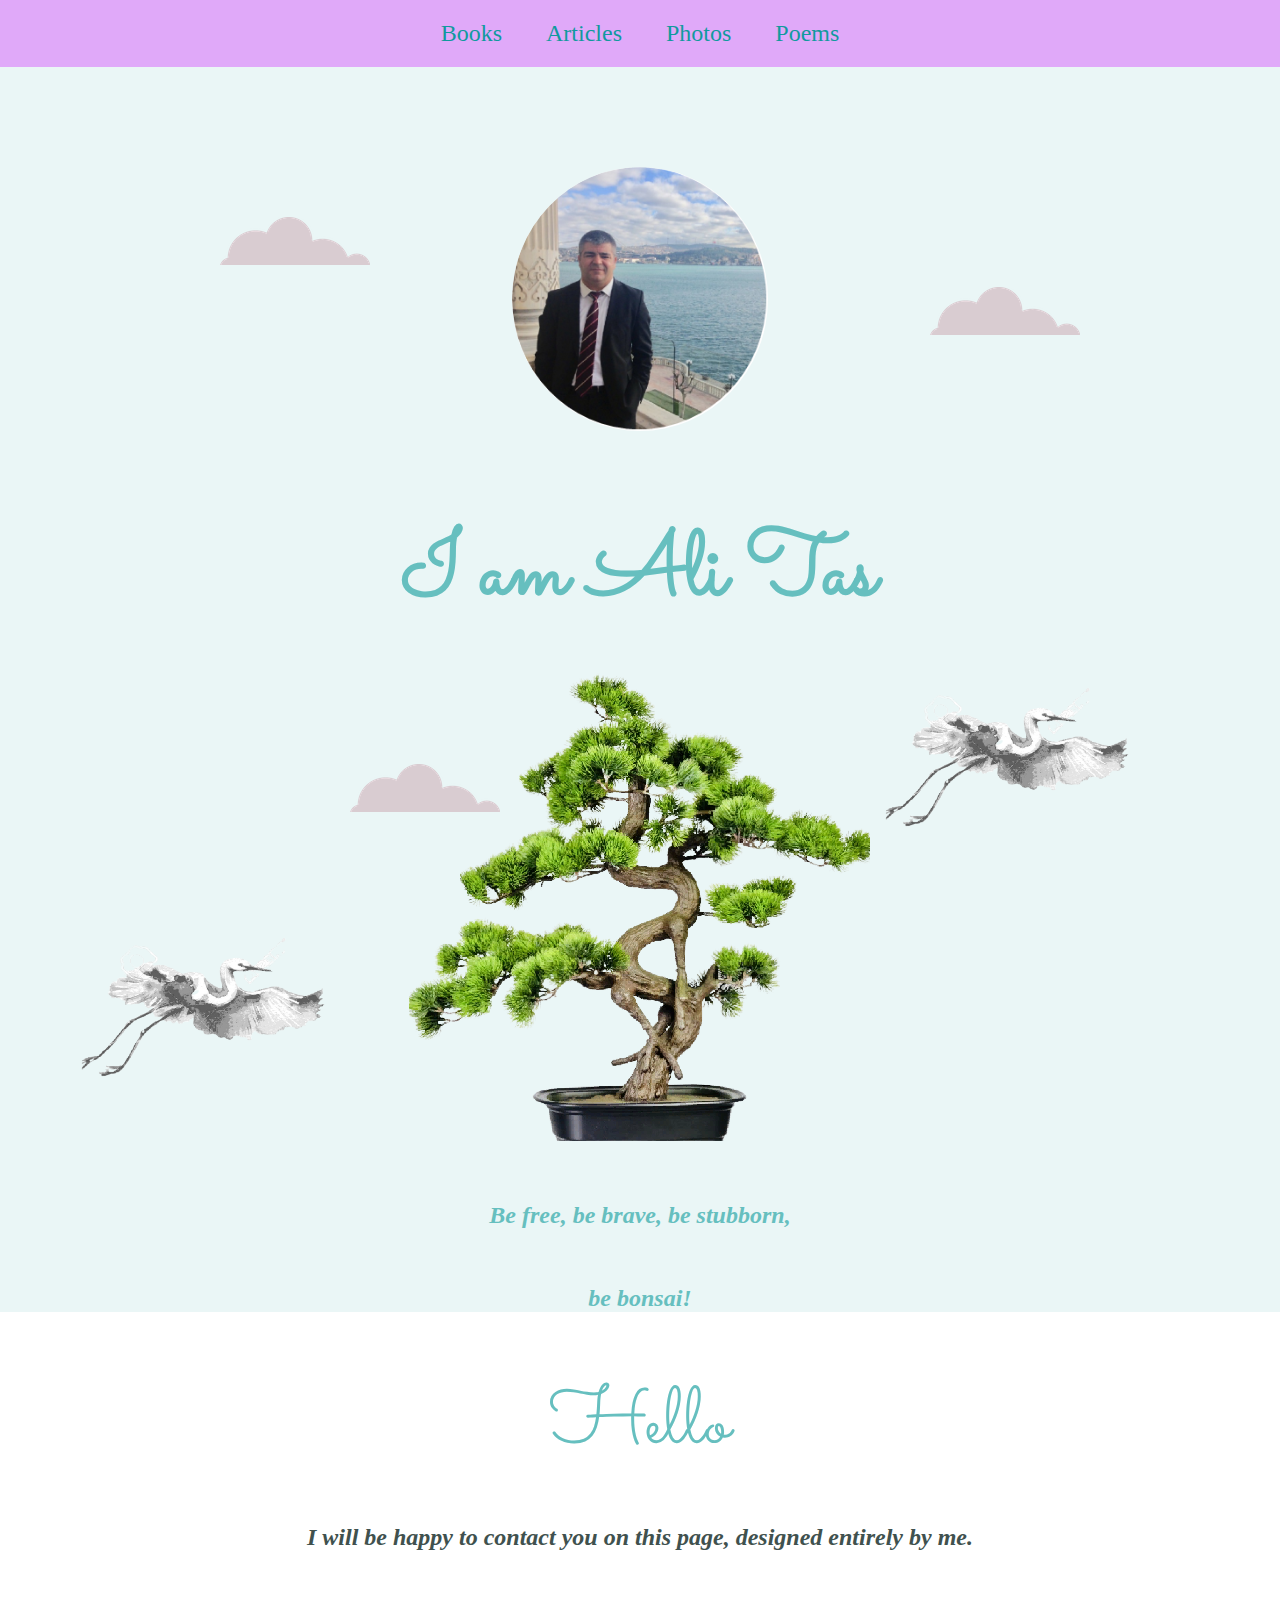
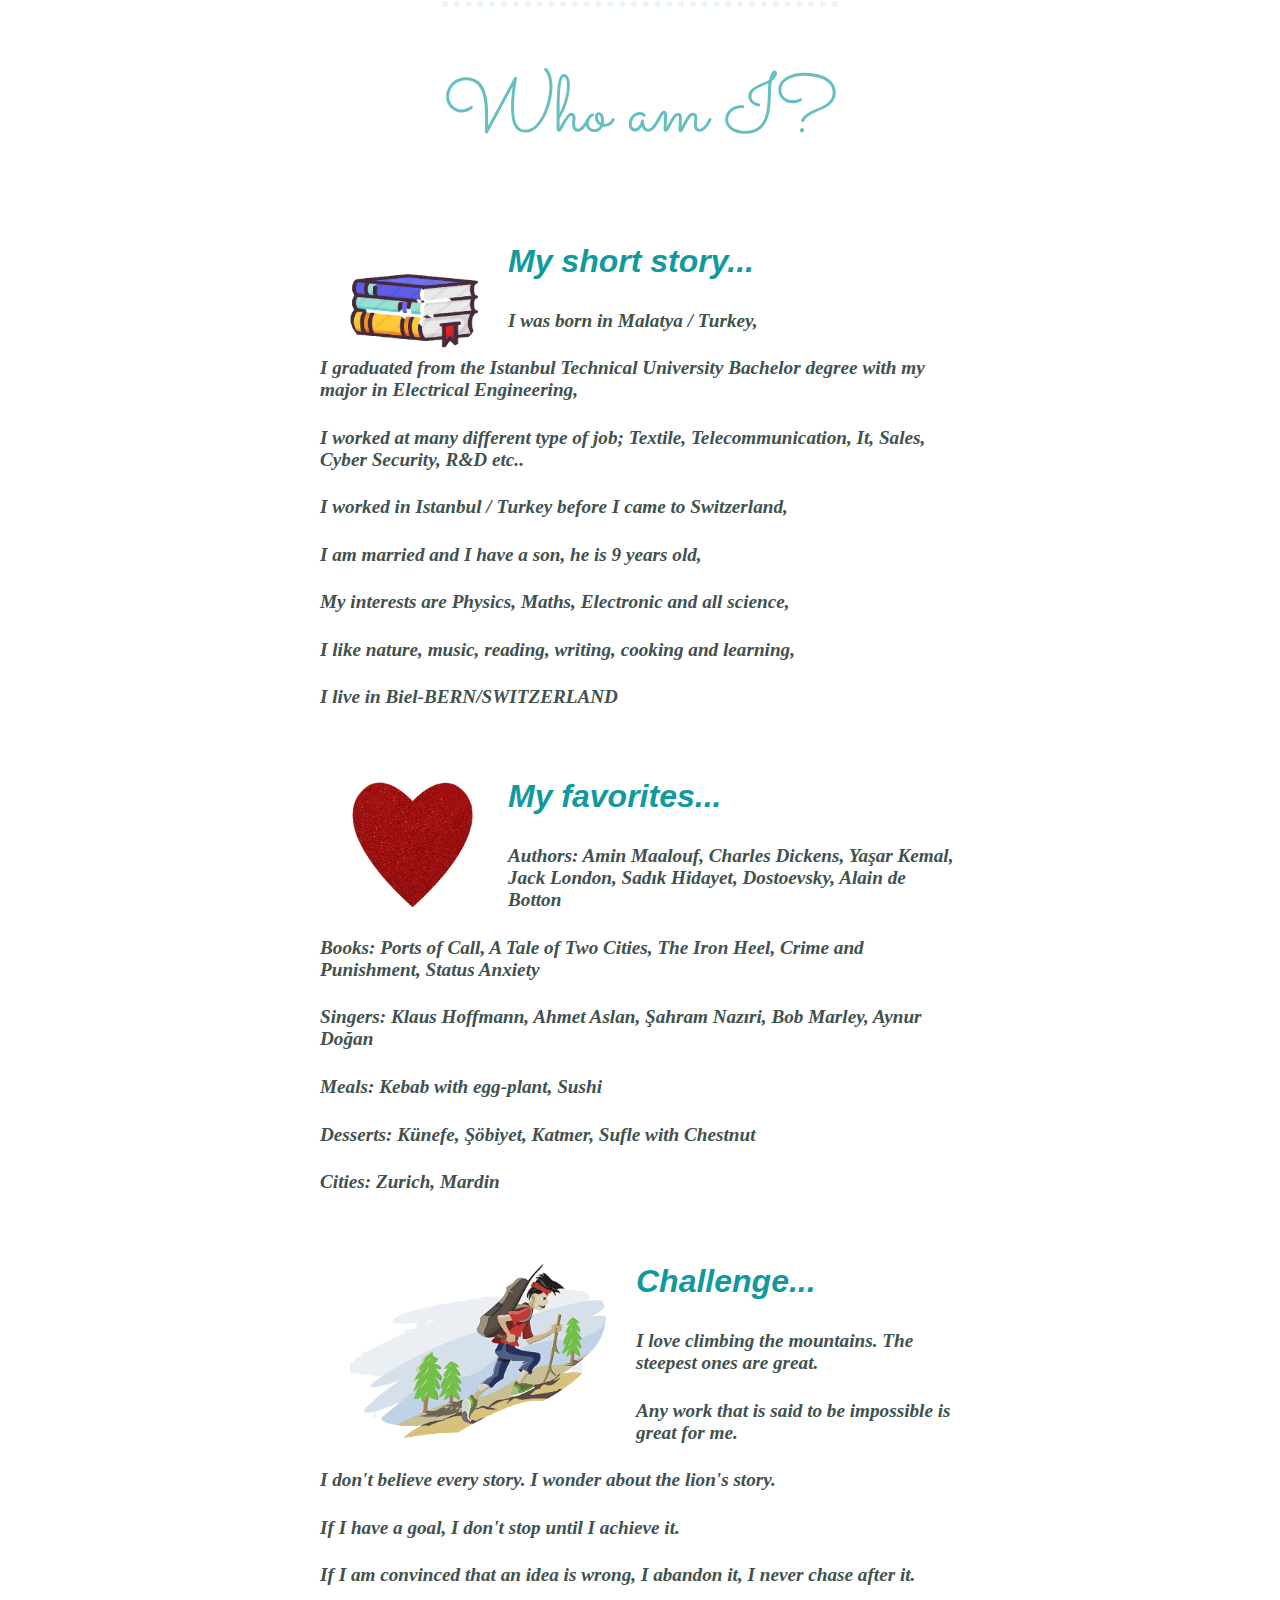
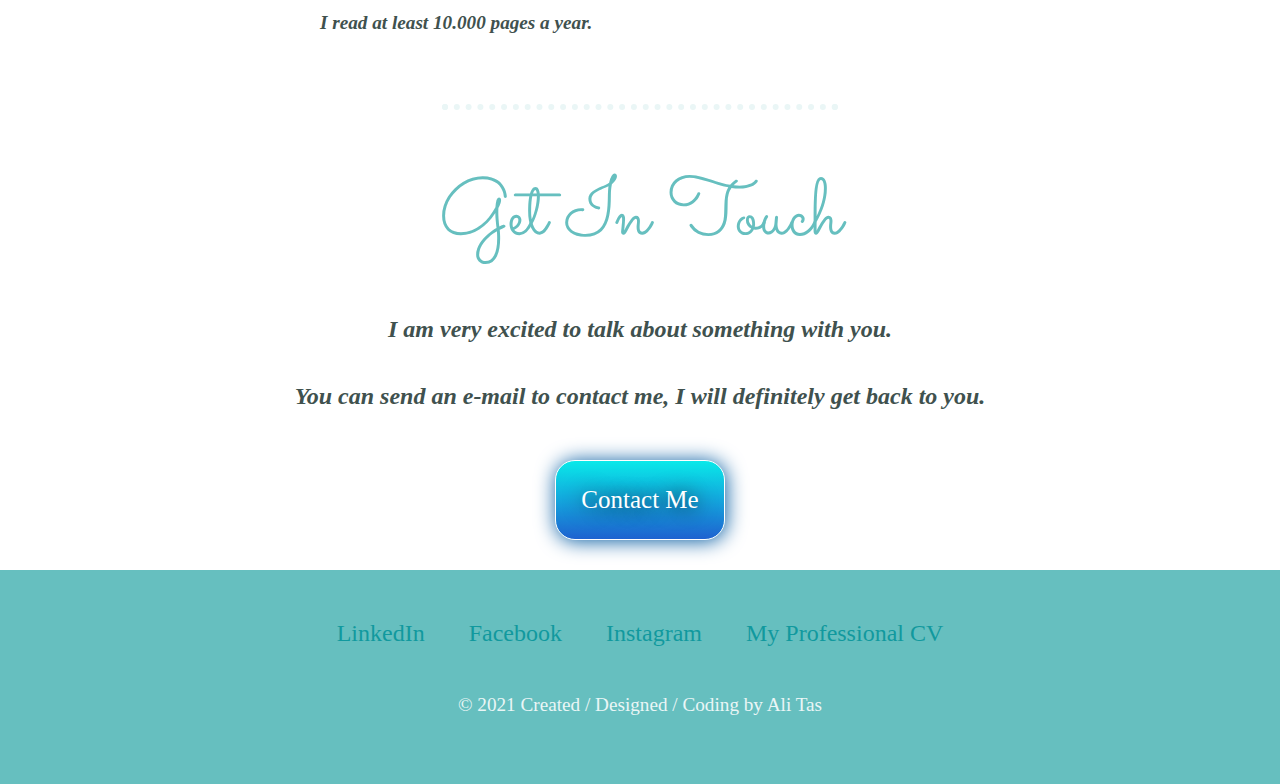
<file: index.html>
<!DOCTYPE html>
<html lang="en">

    <head>
        <meta charset="UTF-8">
        <title>Ali Tas</title>
        <link rel="stylesheet" href="css/styles.css">
        <link rel="icon" href="favicon.ico">
      <link href="https://fonts.googleapis.com/css2?family=Merriweather+Sans:ital,wght@1,300&
      family=Montserrat:ital,wght@0,300;1,300&family=Sacramento&display=swap" rel="stylesheet">
    </head>

    <body>

    <div class="first-container">
        <a class="footer-link" href="images/antidepresan.png">Books</a>
        <a class="footer-link" href="articles.html">Articles</a>
        <a class="footer-link" href="photos.html">Photos</a>
        <a class="footer-link" href="poems.html">Poems</a>
    </div>



    <div class="top-container">
        <img class="picture" src="images/profile.png" alt="Ali Profile Picture">
        <img class="top-cloud" src="images/cloud.png" alt="cloud-img">
        <img class="top2-cloud" src="images/cloud.png" alt="cloud-img">
        <h1>I am Ali Tas</h1>
        <img src="images/bonsai.png" alt="bonsai-img">
        <h6><i>Be free, be brave, be stubborn,</i></h6>
        <h6><i>be bonsai!</i></h6>
        <img class="leylek" src="images/leylek.png" alt="leylek-img">
        <img class="leylek2" src="images/leylek.png" alt="leylek-img">
        <img class="bottom-cloud" src="images/cloud.png" alt="cloud-img">
    </div>



    <div class="middle-container">

        <h2>Hello</h2>

    <div class="profile">
        <h5><i>I will be happy to contact you on this page, designed entirely by me.</i></h5>
    </div>


    <hr>


        <h2>Who am I?</h2>

    <div class="skill-row">

        <img class="book" src="images/book.png" alt="book-img">
        <h3 class="sub-title"><i>My short story...</i></h3>
        <h4><i>I was born in Malatya / Turkey,</i></h4>
        <h4><i>I graduated from the Istanbul Technical University Bachelor degree with my major in Electrical
            Engineering,</i></h4>
        <h4><i>I worked at many different type of job; Textile, Telecommunication, It, Sales, Cyber Security,
            R&D etc..</i></h4>
        <h4><i>I worked in Istanbul / Turkey before I came to Switzerland,</i></h4>
        <h4><i>I am married and I have a son, he is 9 years old,</i></h4>
        <h4><i>My interests are Physics, Maths, Electronic and all science,</i></h4>
        <h4><i>I like nature, music, reading, writing, cooking and learning,</i></h4>
        <h4><i>I live in Biel-BERN/SWITZERLAND</i></h4>
    </div>

    <div class="skill-row">
        <img class="kalp" src="images/kalp.png" alt="kalp">
        <h3 class="sub-title"><i>My favorites...</i></h3>
        <h4><i>Authors: Amin Maalouf, Charles Dickens, Yaşar Kemal, Jack London, Sadık Hidayet, Dostoevsky,
            Alain de Botton</i></h4>
        <h4><i>Books: Ports of Call, A Tale of Two Cities, The Iron Heel, Crime and Punishment, Status Anxiety</i></h4>
        <h4><i>Singers: Klaus Hoffmann, Ahmet Aslan, Şahram Nazıri, Bob Marley, Aynur Doğan </i></h4>
        <h4><i>Meals: Kebab with egg-plant, Sushi</i></h4>
        <h4><i>Desserts: Künefe, Şöbiyet, Katmer, Sufle with Chestnut</i></h4>
        <h4><i>Cities: Zurich, Mardin </i></h4>
    </div>


    <div class="skill-row">
        <img class="cliff" src="images/cliff.png" alt="challenge">
        <h3 class="sub-title"><i>Challenge...</i></h3>

        <h4><i>I love climbing the mountains. The steepest ones are great.</i></h4>
        <h4><i>Any work that is said to be impossible is great for me.</i></h4>
        <h4><i>I don't believe every story. I wonder about the lion's story.</i></h4>
        <h4><i>If I have a goal, I don't stop until I achieve it.</i></h4>
        <h4><i>If I am convinced that an idea is wrong, I abandon it, I never chase after it.</i></h4>
        <h4><i>I read at least 10.000 pages a year.</i></h4>
    </div>

    <hr>

    <div class="contact-me">
        <h2>Get In Touch</h2>
        <h5><i>I am very excited to talk about something with you.</i></h5>
        <h5><i>You can send an e-mail to contact me, I will definitely get back to you.</i></h5>
        <a class="btn" href="mailto:tas.alich@gmail.com">Contact Me</a>
    </div>

    </div>

    <div class="bottom-container">
      <a class="footer-link" href="https://www.linkedin.com/in/ali-ta%C5%9F-71069821/">LinkedIn</a>
      <a class="footer-link" href="https://www.facebook.com/tas.alich/">Facebook</a>
      <a class="footer-link" href="https://www.instagram.com/tas.alich/?hl=tr">Instagram</a>
      <a class="footer-link" href="cv.html">My Professional CV</a>
      <p class="copyright">© 2021 Created / Designed / Coding by Ali Tas</p>
    </div>


    </body>
</html>
</file>
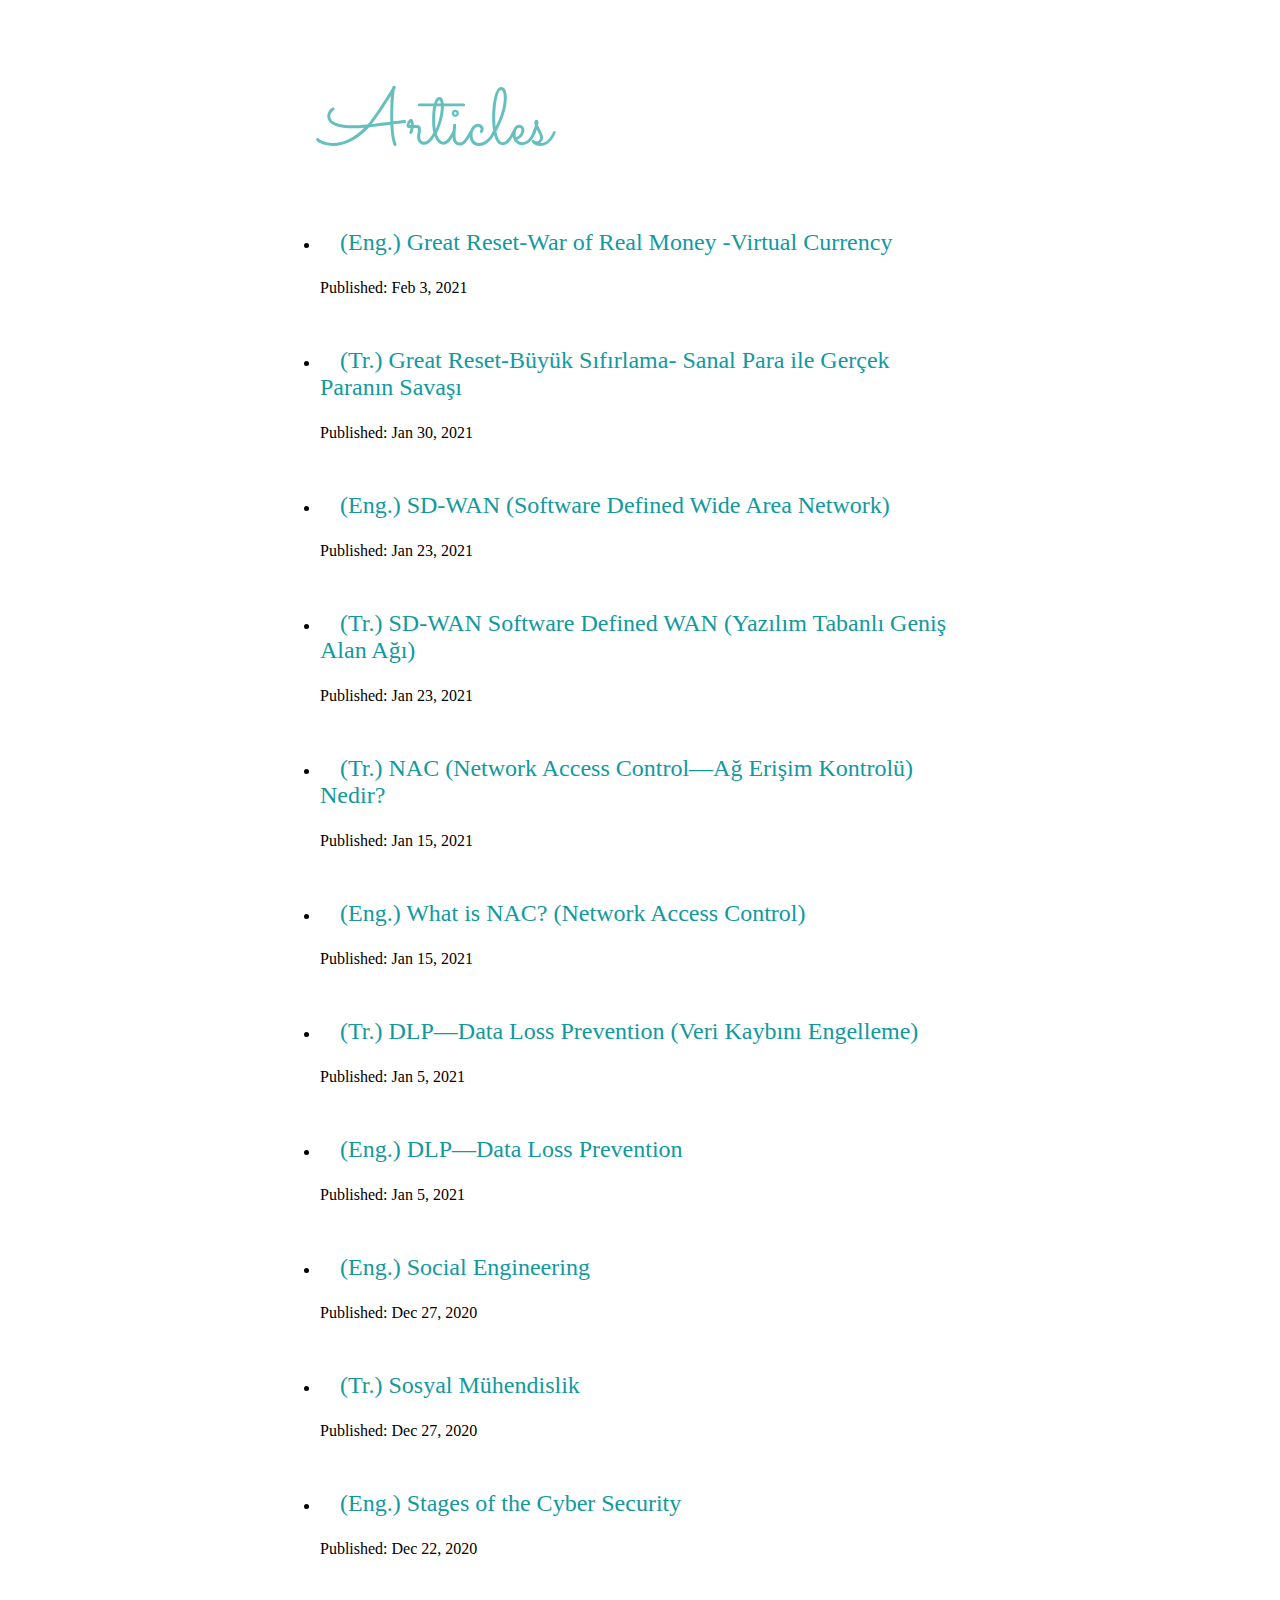
<file: articles.html>
<!DOCTYPE html>
<html lang="en">
<head>
    <meta charset="UTF-8">
    <title>Ali's poems</title>
    <link rel="stylesheet" href="css/styles.css">
    <link href="https://fonts.googleapis.com/css2?family=Merriweather+Sans:ital,wght@1,300&
      family=Montserrat:ital,wght@0,300;1,300&family=Sacramento&display=swap" rel="stylesheet">
    <link rel="icon" href="favicon.ico">
</head>
<body class="skill-row">

<h2>Articles</h2>
<p></p>
<a href="https://tas-alich.medium.com/great-reset-war-of-real-money-virtual-
currency-816371f4cb24?source=your_stories_page-------------------------------------"><li>(Eng.)
    Great Reset-War of Real Money -Virtual Currency</a>
<p></p>
<p>Published: Feb 3, 2021</p>
<p></p>

<a href="https://tas-alich.medium.com/great-reset-b%C3%BCy%C3%BCk-s%C4%B1f%C4%B1rlama-sanal-para-ile-ger%C3%A7ek-
paran%C4%B1n-sava%C5%9F%C4%B1-f4671a37ab1b?source=your_stories_page-------------------------------------"><li>(Tr.)
    Great Reset-Büyük Sıfırlama- Sanal Para ile Gerçek Paranın Savaşı</a>
<p></p>
<p>Published: Jan 30, 2021</p>
<p></p>

<a href="https://tas-alich.medium.com/sd-wan-software-defined-wide-area-network-76a2f804494?source=
your_stories_page-------------------------------------"><li>(Eng.) SD-WAN (Software Defined Wide Area Network)</a>
<p></p>
<p>Published: Jan 23, 2021</p>
<p></p>

<a href="https://tas-alich.medium.com/sd-wan-software-defined-wan-yaz%C4%B1l%C4%B1m-tabanl%C4%B1-geni%C5%9F-
alan-a%C4%9F%C4%B1-7fa203353dd5?source=your_stories_page-------------------------------------"><li>(Tr.)
    SD-WAN Software Defined WAN (Yazılım Tabanlı Geniş Alan Ağı)</a>
<p></p>
<p>Published: Jan 23, 2021</p>
<p></p>

<a href="https://tas-alich.medium.com/nac-network-access-control-a%C4%9F-eri%C5%9Fim-kontrol%C3%BC-nedir-38b50cd0371a?
source=your_stories_page-------------------------------------"><li>(Tr.)
    NAC (Network Access Control—Ağ Erişim Kontrolü) Nedir?</a>
<p></p>
<p>Published: Jan 15, 2021</p>
<p></p>

<a href="https://tas-alich.medium.com/what-is-nac-network-access-control-87e04ffbae04?source=
your_stories_page-------------------------------------"><li>(Eng.) What is NAC? (Network Access Control)</a>
<p></p>
<p>Published: Jan 15, 2021</p>
<p></p>

<a href="https://tas-alich.medium.com/dlp-data-loss-prevention-veri-kayb%C4%B1n%C4%B1-engelleme-2e2d90daba96?source=
your_stories_page-------------------------------------"><li>(Tr.) DLP—Data Loss Prevention (Veri Kaybını Engelleme)</a>
<p></p>
<p>Published: Jan 5, 2021</p>
<p></p>

<a href="https://tas-alich.medium.com/dlp-data-loss-prevention-c2f4766dba82?source=your_stories_
page-------------------------------------"><li>(Eng.) DLP—Data Loss Prevention</a>
<p></p>
<p>Published: Jan 5, 2021</p>
<p></p>

<a href="https://tas-alich.medium.com/social-engineering-4e4338f09557?source=
your_stories_page-------------------------------------"><li>(Eng.) Social Engineering</a>
<p></p>
<p>Published: Dec 27, 2020</p>
<p></p>

<a href="https://tas-alich.medium.com/sosyal-m%C3%BChendislik-64d3cf80750d?source=your_
stories_page-------------------------------------"><li>(Tr.) Sosyal Mühendislik</a>
<p></p>
<p>Published: Dec 27, 2020</p>
<p></p>

<a href="https://tas-alich.medium.com/stages-of-the-security-cb9df7219c35?source=
your_stories_page-------------------------------------"><li>(Eng.) Stages of the Cyber Security</a>
<p></p>
<p>Published: Dec 22, 2020</p>
<p></p>

</body>
</html>
</file>
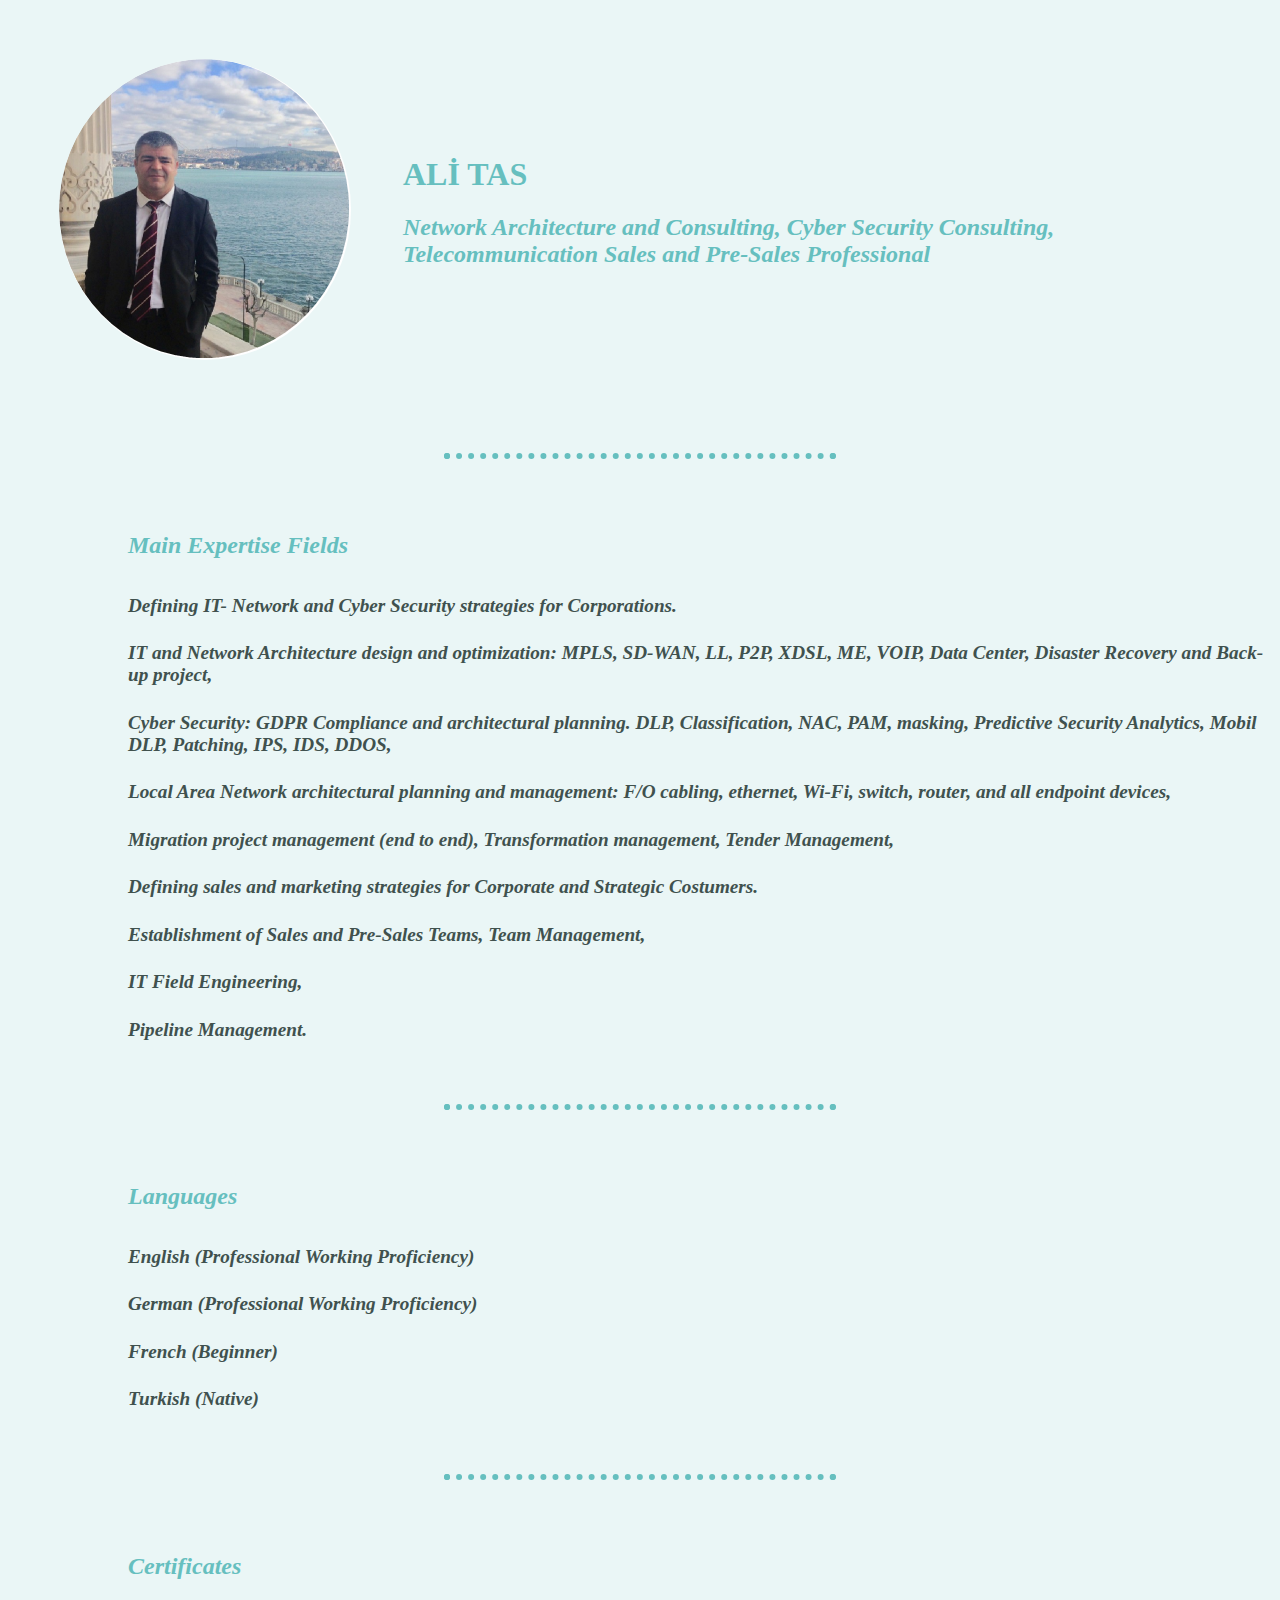
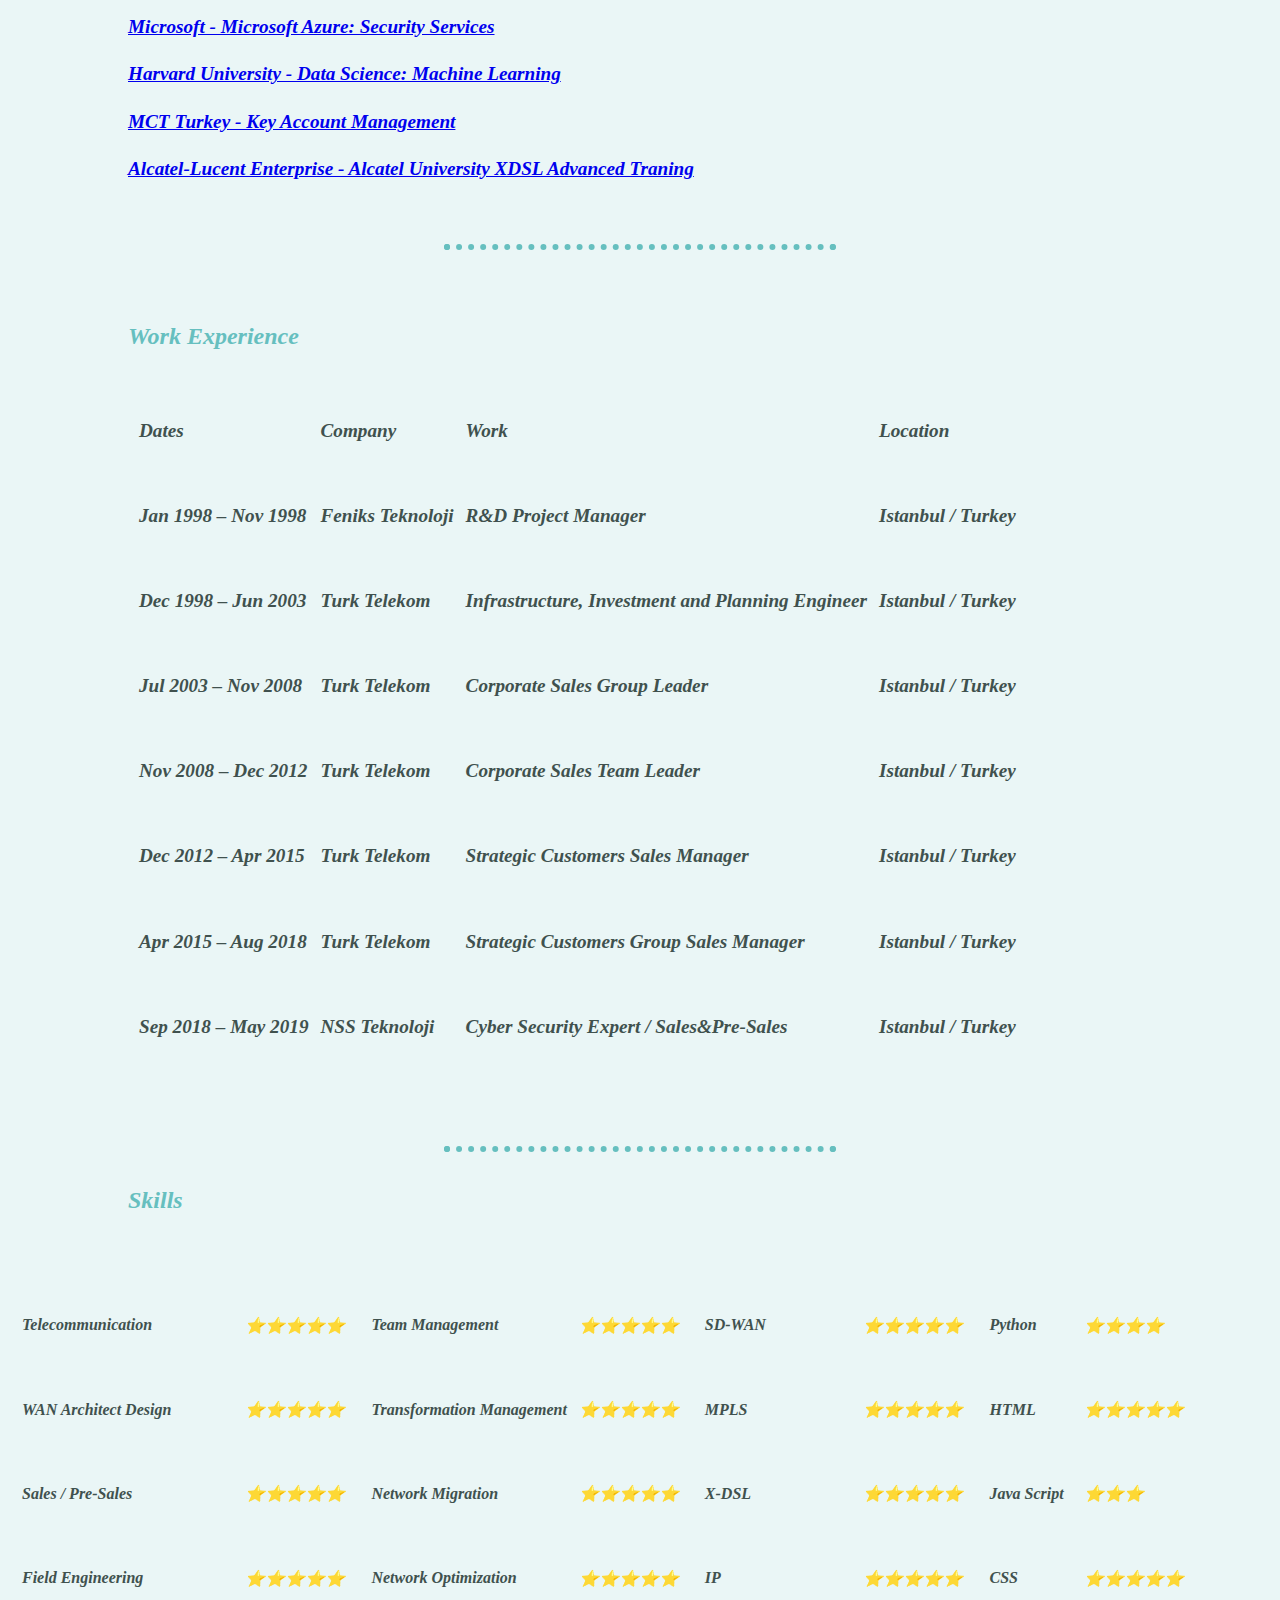
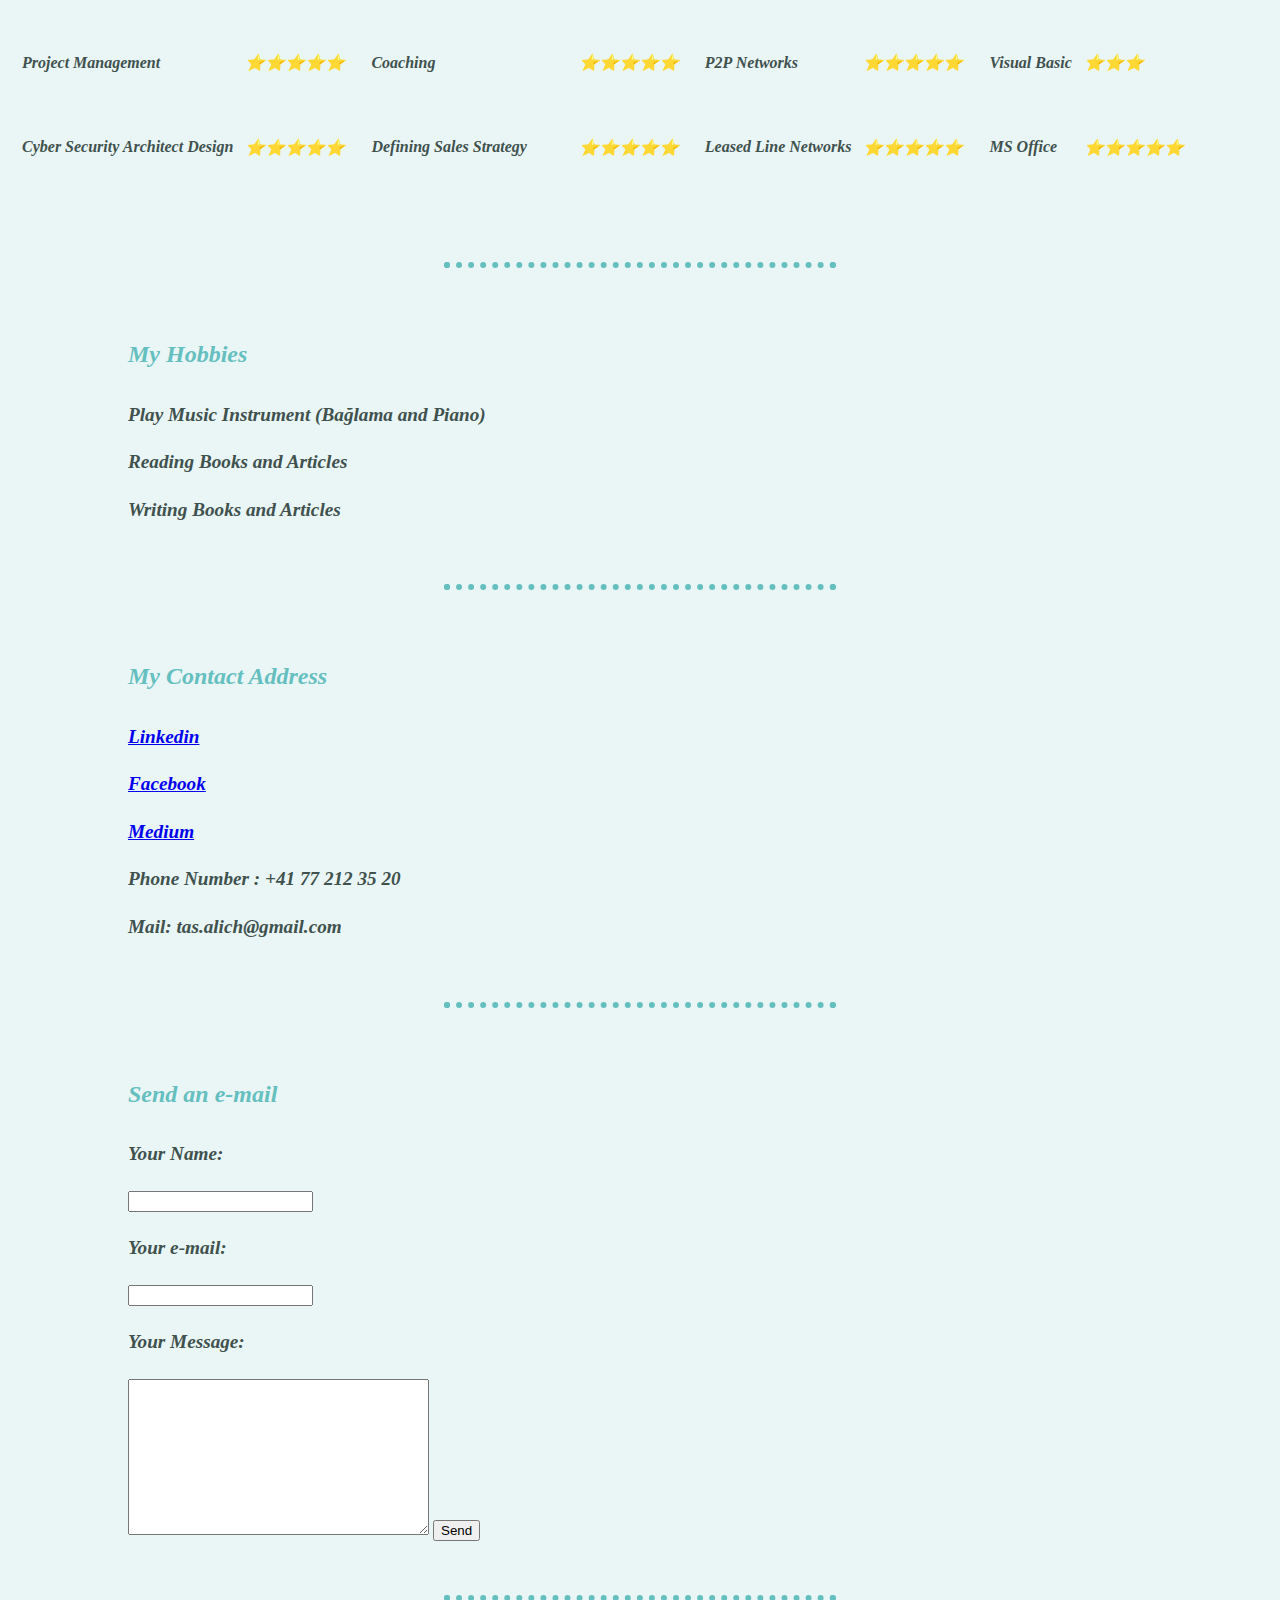
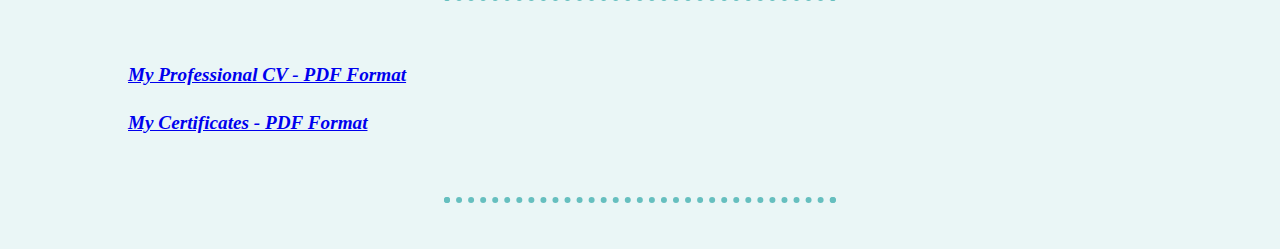
<file: cv.html>
<!DOCTYPE html>
<html lang="en" xmlns="http://www.w3.org/1999/html">
<head>
    <meta charset="UTF-8">
    <title>Ali's Personal Site</title>
    <link rel="stylesheet" href="css/styles2.css">
    <link rel="icon" href="favicon.ico">
    <link href="https://fonts.googleapis.com/css2?family=Merriweather+Sans:ital,wght@1,300&
      family=Montserrat:ital,wght@0,300;1,300&family=Sacramento&display=swap" rel="stylesheet">
</head>

<body>
    <table cellspacing="50">
        <tr>
        <td><img class="picture" src="images/profile.png" alt="Ali Profile Picture"></td>
        <td><h1>ALİ TAS</h1>
        <p><h2><em>Network Architecture and Consulting, Cyber Security Consulting,
        Telecommunication Sales and Pre-Sales Professional</em></h2></p></td>
        </tr>
    </table>

    <br>
    <hr>
    <br>


    <ul><ul><ul><h2><p><i><strong>Main Expertise Fields</strong></i></p></h2> </ul></ul></ul>

    <ul><ul><ul>
    <h4><i>Defining IT- Network and Cyber Security strategies for Corporations.</i></h4>
    <h4><i>IT and Network Architecture design and optimization: MPLS, SD-WAN, LL, P2P, XDSL, ME, VOIP, Data Center,
        Disaster Recovery and Back-up project,</i></h4>
    <h4><i>Cyber Security: GDPR Compliance and architectural planning. DLP, Classification, NAC, PAM, masking,
        Predictive Security Analytics, Mobil DLP, Patching, IPS, IDS, DDOS,</i></h4>
    <h4><i>Local Area Network architectural planning and management: F/O cabling, ethernet, Wi-Fi, switch, router,
        and all endpoint devices,</i></h4>
    <h4><i>Migration project management (end to end), Transformation management, Tender Management,</i></h4>
    <h4><i>Defining sales and marketing strategies for Corporate and Strategic Costumers.</i></h4>
    <h4><i>Establishment of Sales and Pre-Sales Teams, Team Management,</i></h4>
    <h4><i>IT Field Engineering,</i></h4>
    <h4><i>Pipeline Management.</i></h4>
    </ul></ul></ul>

    <br>
    <hr>
    <br>


    <ul><ul><ul><h2><p><i><strong>Languages</strong></i></p></h2></ul></ul></ul>

    <ul><ul><ul>
    <h4><i>English (Professional Working Proficiency)</i></h4>
    <h4><i>German (Professional Working Proficiency)</i></h4>
    <h4><i>French (Beginner)</i></h4>
    <h4><i>Turkish (Native)</i></h4>
    </ul></ul></ul>

    <br>
    <hr>
    <br>

    <ul><ul><ul><h2><p><i><strong>Certificates</strong></i></p></h2></ul></ul></ul>

    <ul><ul><ul>
    <h4><i><a href="https://courses.edx.org/certificates/c6aadde8c8fd4ef0b3ca8dd55b430b93">
        Microsoft - Microsoft Azure: Security Services</a></i></h4>
    <h4><i><a href="https://courses.edx.org/certificates/c977e4b9bc7146748cb205341e5c53da">
        Harvard University - Data Science: Machine Learning</a></i></h4>
    <h4><i><a href="images\MCT.png">
        MCT Turkey - Key Account Management</a></i></h4>
    <h4><i><a href="images\Alcatel.png">
        Alcatel-Lucent Enterprise - Alcatel University XDSL Advanced Traning</a></i></h4>
    </ul></ul></ul>

    <br>
    <hr>
    <br>


    <ul><ul><ul><h2><p><i><strong>Work Experience</strong></i></p></h2></ul></ul></ul>
    <ul><ul><ul>
    <table cellspacing="10">

        <tr>
        <td><h4><i>Dates</i></h4></td>
        <td><h4><i>Company</i></h4></td>
        <td><h4><i>Work</i></h4></td>
        <td><h4><i>Location</i></h4></td>
        </tr>

        <tr>
        <td><h4><i>Jan 1998 – Nov 1998</i></h4></td>
        <td><h4><i>Feniks Teknoloji</i></h4></td>
        <td><h4><i>R&D Project Manager</i></h4></td>
        <td><h4><i>Istanbul / Turkey</i></h4></td>
        </tr>

        <tr>
        <td><h4><i>Dec 1998 – Jun 2003</i></h4></td>
        <td><h4><i>Turk Telekom</i></h4></td>
        <td><h4><i>Infrastructure, Investment and Planning Engineer</i></h4></td>
        <td><h4><i>Istanbul / Turkey</i></h4></td>
        </tr>

        <tr>
        <td><h4><i>Jul 2003 – Nov 2008</i></h4></td>
        <td><h4><i>Turk Telekom</i></h4></td>
        <td><h4><i>Corporate Sales Group Leader</i></h4></td>
        <td><h4><i>Istanbul / Turkey</i></h4></td>
        </tr>

        <tr>
        <td><h4><i>Nov 2008 – Dec 2012</i></h4></td>
        <td><h4><i>Turk Telekom</i></h4></td>
        <td><h4><i>Corporate Sales Team Leader</i></h4></td>
        <td><h4><i>Istanbul / Turkey</i></h4></td>
        </tr>

        <tr>
        <td><h4><i>Dec 2012 – Apr 2015</i></h4></td>
        <td><h4><i>Turk Telekom</i></h4></td>
        <td><h4><i>Strategic Customers Sales Manager</i></h4></td>
        <td><h4><i>Istanbul / Turkey</i></h4></td>
        </tr>

        <tr>
        <td><h4><i>Apr 2015 – Aug 2018</i></h4></td>
        <td><h4><i>Turk Telekom</i></h4></td>
        <td><h4><i>Strategic Customers Group Sales Manager</i></h4></td>
        <td><h4><i>Istanbul / Turkey</i></h4></td>
        </tr>

        <tr>
        <td><h4><i>Sep 2018 – May 2019</i></h4></td>
        <td><h4><i>NSS Teknoloji</i></h4></td>
        <td><h4><i>Cyber Security Expert / Sales&Pre-Sales</i></h4></td>
        <td><h4><i>Istanbul / Turkey</i></h4></td>
        </tr>

    </table>
    </ul></ul></ul>

    <br>
    <br>
    <hr>


    <ul><ul><ul><h2><p><i><strong>Skills</strong></i></p></h2></ul></ul></ul>

    <table>
        <tr>
        <td><h5><i>
        <table cellspacing="10">
        <tr>
        <td><h5><i>Telecommunication</i></h5></td>
        <td><h5><i>⭐⭐⭐⭐⭐</i></h5></td>
        </tr>
        <tr>
        <td><h5><i>WAN Architect Design</i></h5></td>
        <td><h5><i>⭐⭐⭐⭐⭐</i></h5></td>
        </tr>
        <tr>
        <td><h5><i>Sales / Pre-Sales</i></h5></td>
        <td><h5><i>⭐⭐⭐⭐⭐</i></h5></td>
        </tr>
        <tr>
        <td><h5><i>Field Engineering</i></h5></td>
        <td><h5><i>⭐⭐⭐⭐⭐</i></h5></td>
        </tr>
        <tr>
        <td><h5><i>Project Management</i></h5></td>
        <td><h5><i>⭐⭐⭐⭐⭐</i></h5></td>
        </tr>
        <tr>
        <td><h5><i>Cyber Security Architect Design</i></h5></td>
        <td><h5><i>⭐⭐⭐⭐⭐</i></h5></td>
        </tr>
        </table>
        </i></h5></td>
        <td><h5><i>
        <table cellspacing="10">
        <tr>
        <td><h5><i>Team Management</i></h5></td>
        <td><h5><i>⭐⭐⭐⭐⭐</i></h5></td>
        </tr>
        <tr>
        <td><h5><i>Transformation Management</i></h5></td>
        <td><h5><i>⭐⭐⭐⭐⭐</i></h5></td>
        </tr>
        <tr>
        <td><h5><i>Network Migration</i></h5></td>
        <td><h5><i>⭐⭐⭐⭐⭐</i></h5></td>
        </tr>
        <tr>
        <td><h5><i>Network Optimization</i></h5></td>
        <td><h5><i>⭐⭐⭐⭐⭐</i></h5></td>
        </tr>
        <tr>
        <td><h5><i>Coaching</i></h5></td>
        <td><h5><i>⭐⭐⭐⭐⭐</i></h5></td>
        </tr>
        <tr>
        <td><h5><i>Defining Sales Strategy</i></h5></td>
        <td><h5><i>⭐⭐⭐⭐⭐</i></h5></td>
        </tr>
        </table>
        </i></h5></td>
        <td><h5><i>
        <table cellspacing="10">
        <tr>
        <td><h5><i>SD-WAN</i></h5></td>
        <td><h5><i>⭐⭐⭐⭐⭐</i></h5></td>
        </tr>
        <tr>
        <td><h5><i>MPLS</i></h5></td>
        <td><h5><i>⭐⭐⭐⭐⭐</i></h5></td>
        </tr>
        <tr>
        <td><h5><i>X-DSL</i></h5></td>
        <td><h5><i>⭐⭐⭐⭐⭐</i></h5></td>
        </tr>
        <tr>
        <td><h5><i>IP</i></h5></td>
        <td><h5><i>⭐⭐⭐⭐⭐</i></h5></td>
        </tr>
        <tr>
        <td><h5><i>P2P Networks</i></h5></td>
        <td><h5><i>⭐⭐⭐⭐⭐</i></h5></td>
        </tr>
        <tr>
        <td><h5><i>Leased Line Networks</i></h5></td>
        <td><h5><i>⭐⭐⭐⭐⭐</i></h5></td>
        </tr>
        </table>
        </i></h5></td>
        <td><h5><i>
        <table cellspacing="10">
        <tr>
        <td><h5><i>Python</i></h5></td>
        <td><h5><i>⭐⭐⭐⭐</i></h5></td>
        </tr>
        <tr>
        <td><h5><i>HTML</i></h5></td>
        <td><h5><i>⭐⭐⭐⭐⭐</i></h5></td>
        </tr>
        <tr>
        <td><h5><i>Java Script</i></h5></td>
        <td><h5><i>⭐⭐⭐</i></h5></td>
        </tr>
        <tr>
        <td><h5><i>CSS</i></h5></td>
        <td><h5><i>⭐⭐⭐⭐⭐</i></h5></td>
        </tr>
        <tr>
        <td><h5><i>Visual Basic</i></h5></td>
        <td><h5><i>⭐⭐⭐</i></h5></td>
        </tr>
        <tr>
        <td><h5><i>MS Office</i></h5></td>
        <td><h5><i>⭐⭐⭐⭐⭐</i></h5></td>
        </tr>
        </table>
        </i></h5></td>
        </tr>
    </table>


    <br>
    <hr>
    <br>


    <ul><ul><ul><h2><p><i><strong>My Hobbies</strong></i></p></h2></ul></ul></ul>

    <ul><ul><ul>
    <h4><i>Play Music Instrument (Bağlama and Piano)</i></h4>
    <h4><i>Reading Books and Articles</i></h4>
    <h4><i>Writing Books and Articles</i></h4>
    </ul></ul></ul>

    <br>
    <hr>
    <br>


    <ul><ul><ul><h2><p><i><strong>My Contact Address</strong></i></p></h2></ul></ul></ul>

    <ul><ul><ul>
    <h4><i><a href="https://www.linkedin.com/in/ali-taş-71069821/">Linkedin</a></i></h4>
    <h4><i><a href="https://www.facebook.com/ares.serzan">Facebook</a></i></h4>
    <h4><i><a href="https://medium.com/@tas-alich">Medium</a></i></h4>
    <h4><i>Phone Number : +41 77 212 35 20</i></h4>
    <h4><i>Mail: tas.alich@gmail.com</i></h4>
    </ul></ul></ul>


    <br>
    <hr>
    <br>


    <ul><ul><ul><h2><p><i><strong>Send an e-mail</strong></i></p></h2></ul></ul></ul>

    <ul><ul><ul>
    <form action="mailto:tas.alich@gmail.com" method="post" enctype="text/plain">
    <label><h4><i>Your Name:</i></h4></label>
    <input type="text" name="From" value="">
    <label><h4><i>Your e-mail:</i></h4></label>
    <input type="email" name="Sender e-mail" value="">
    <label><h4><i>Your Message:</i></h4></label>
    <textarea name="Message" rows="10" cols="35"></textarea>
    <input type="submit" name="" value="Send">
    </form>
    </ul></ul></ul>

    <br>
    <hr>
    <br>

    <ul><ul><ul>
    <h4><i><a href="images\Ali_Tas_IT_Net._and_Cyber_Sec_Profess_CV.pdf">
        My Professional CV - PDF Format</a></i></h4>
    <h4><i><a href="images\My_Certificates.pdf">My Certificates - PDF Format</a></i></h4>
    </ul></ul></ul>
    <br>
    <hr>
    <br>

</body>
</html>
</file>
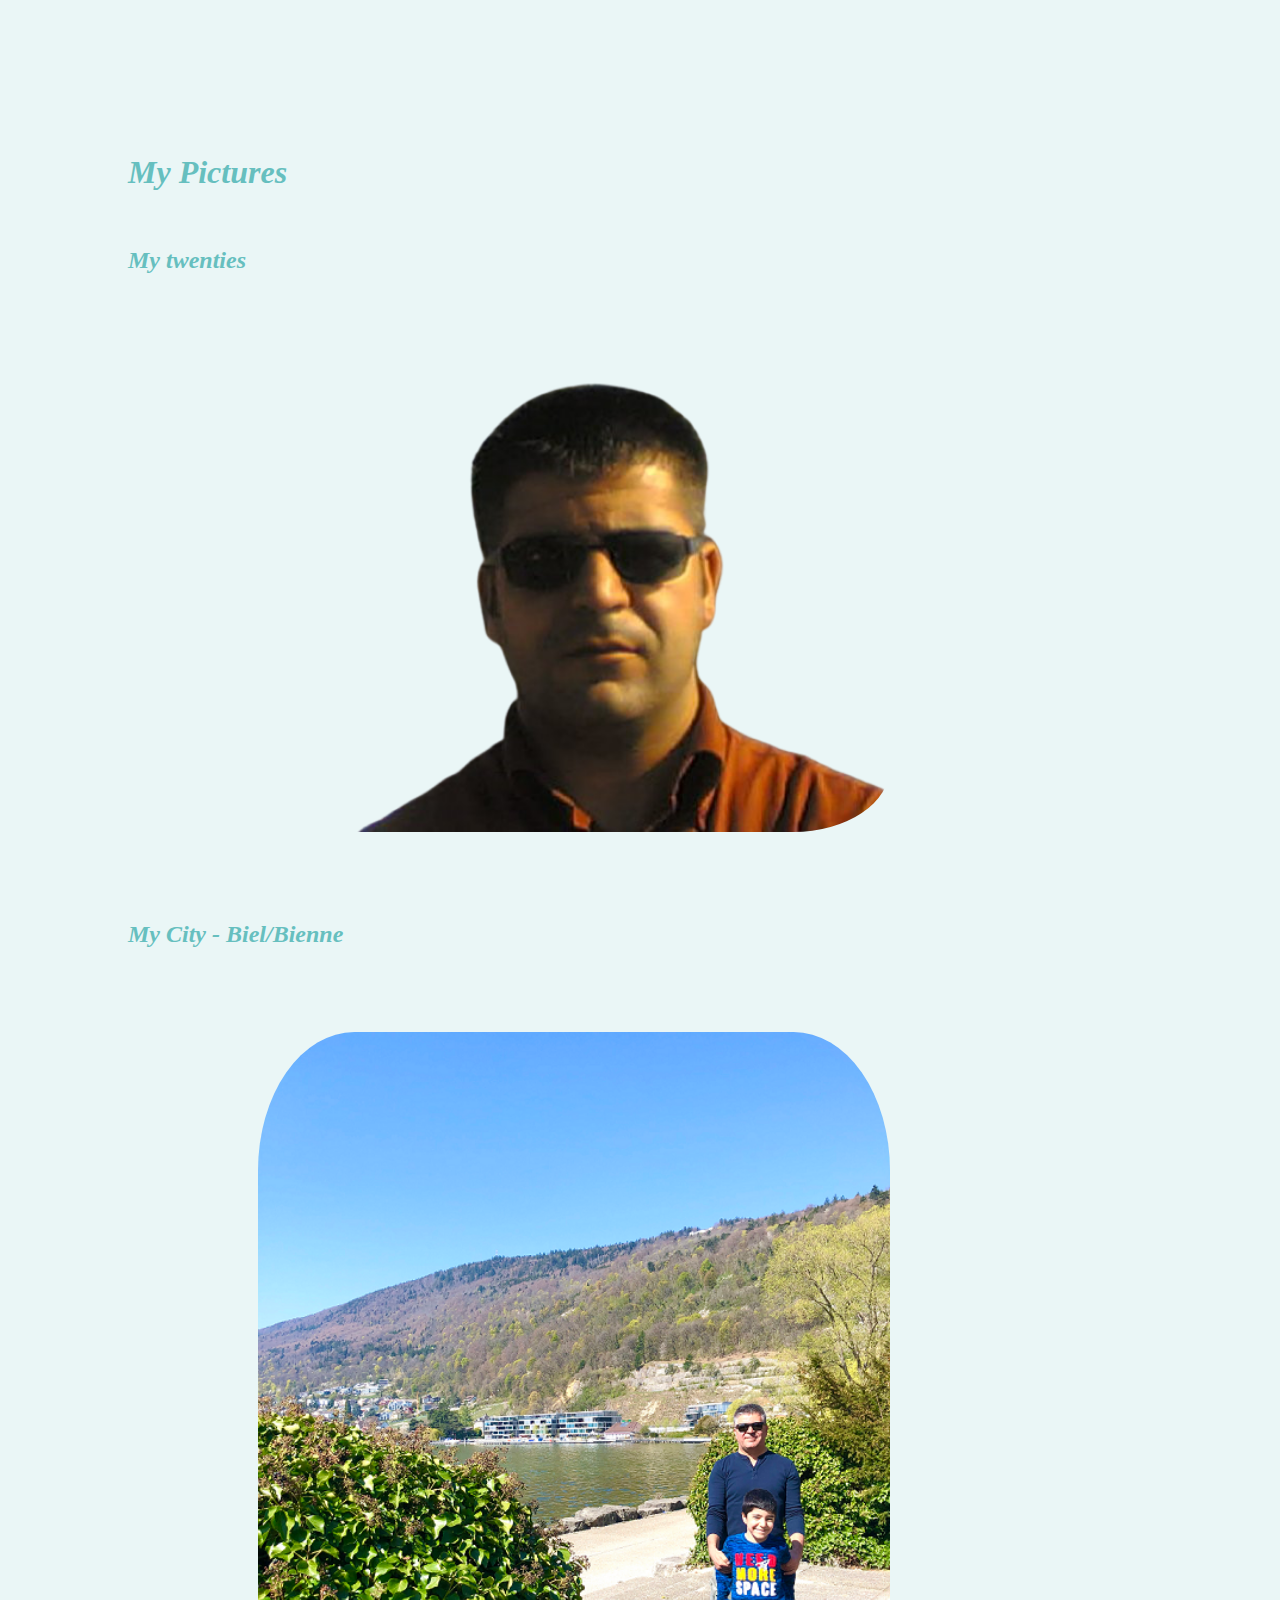
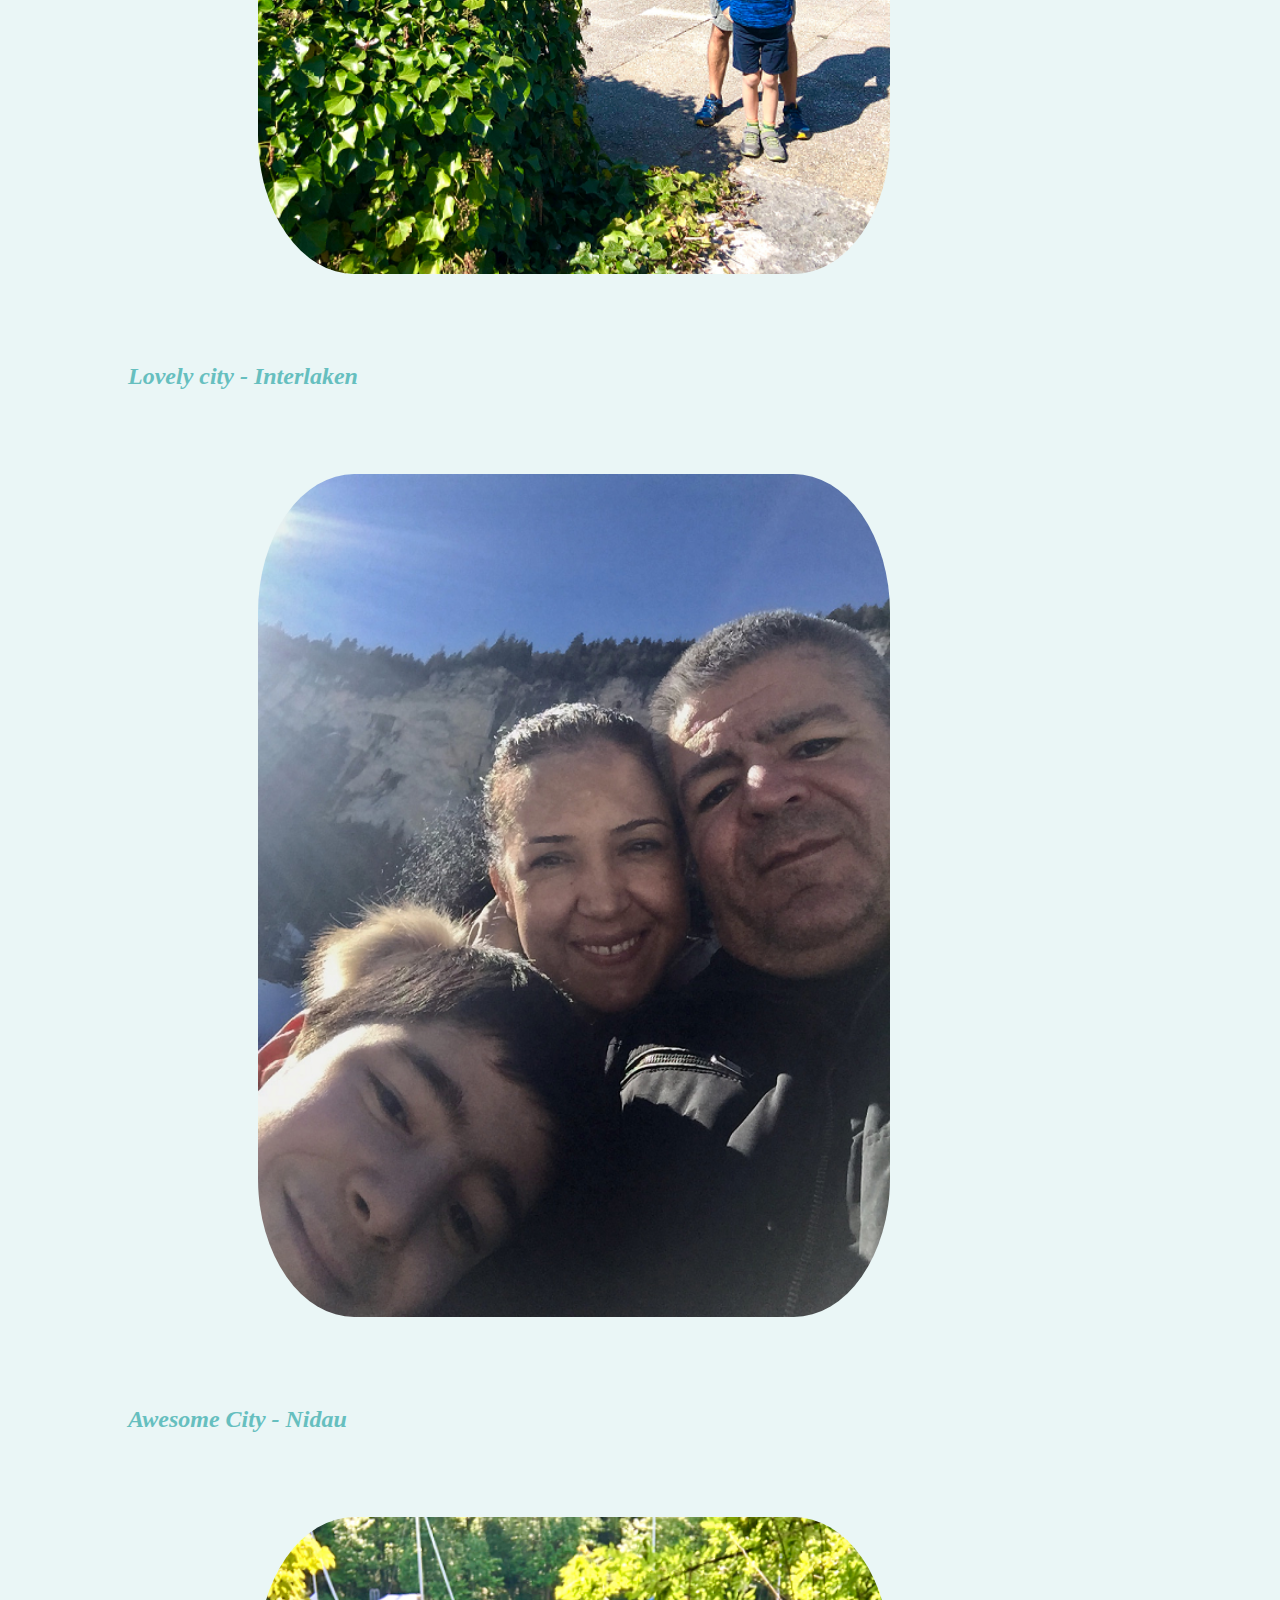
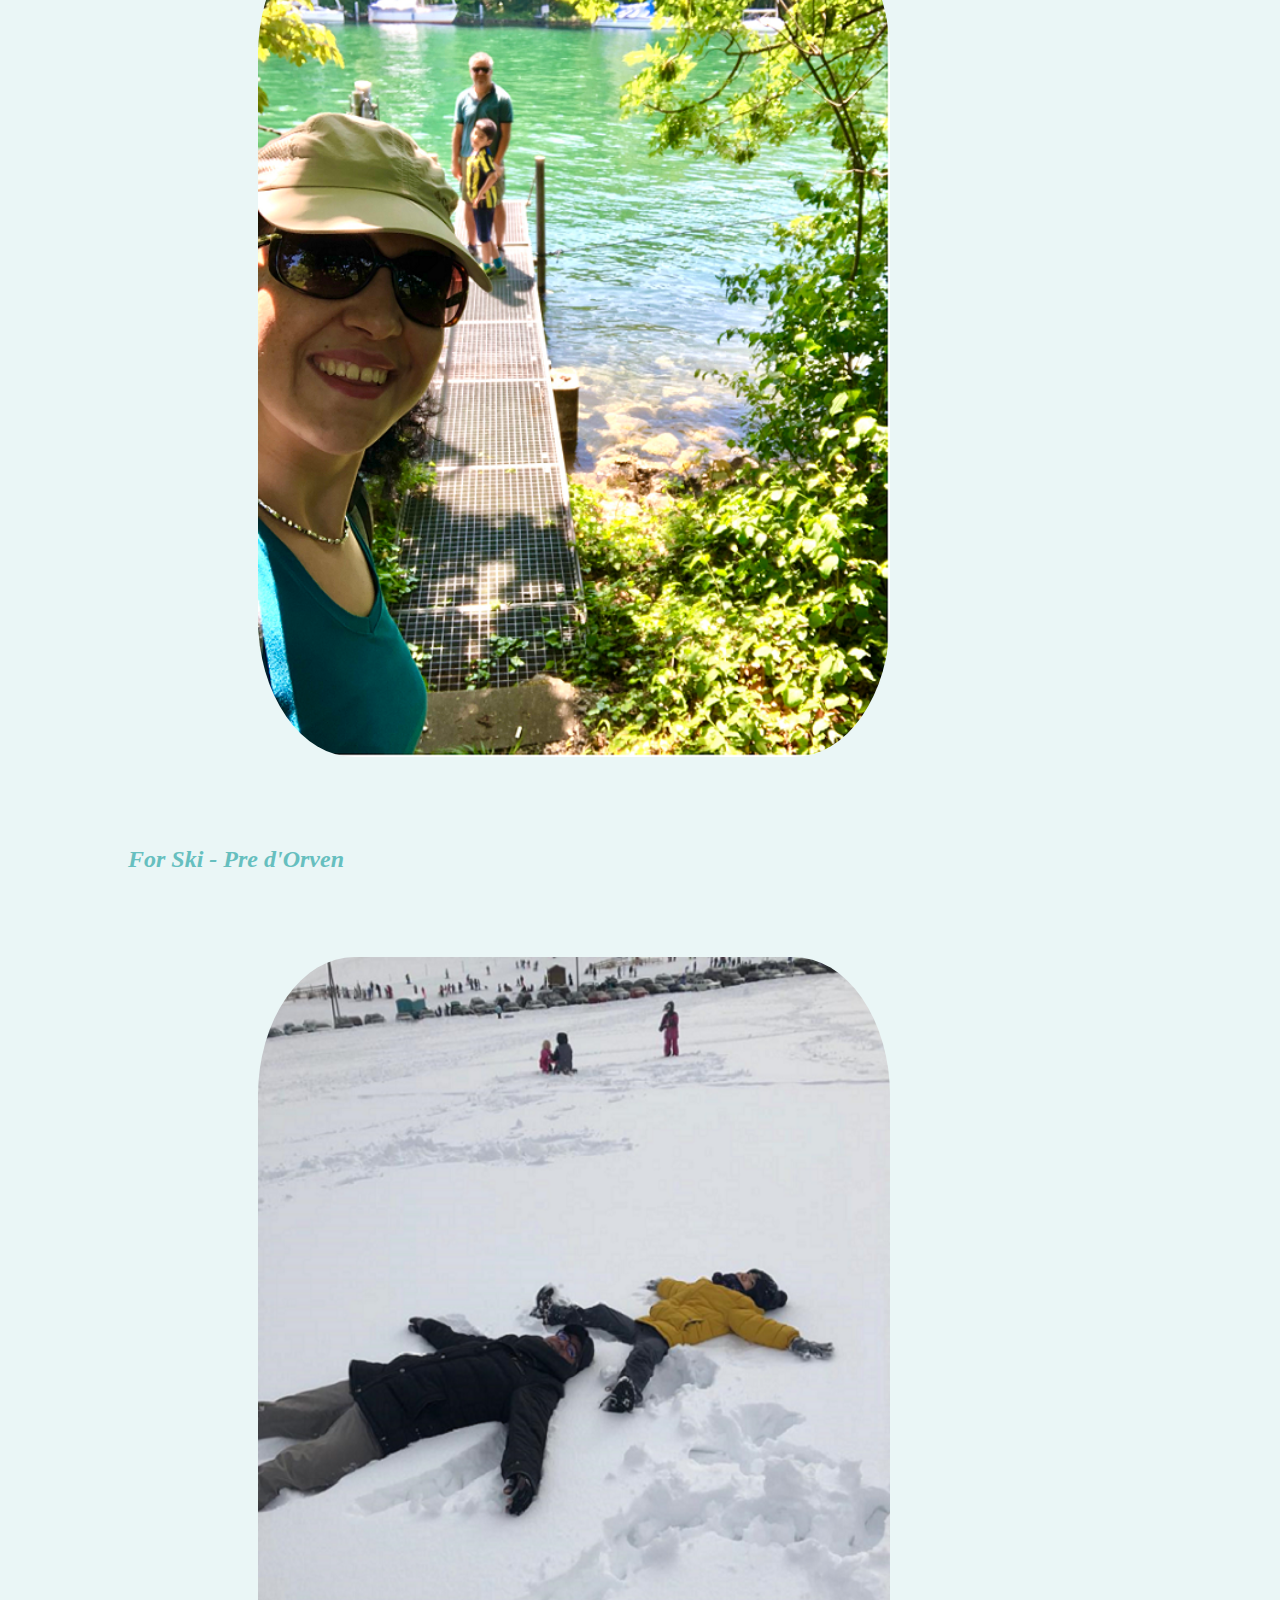
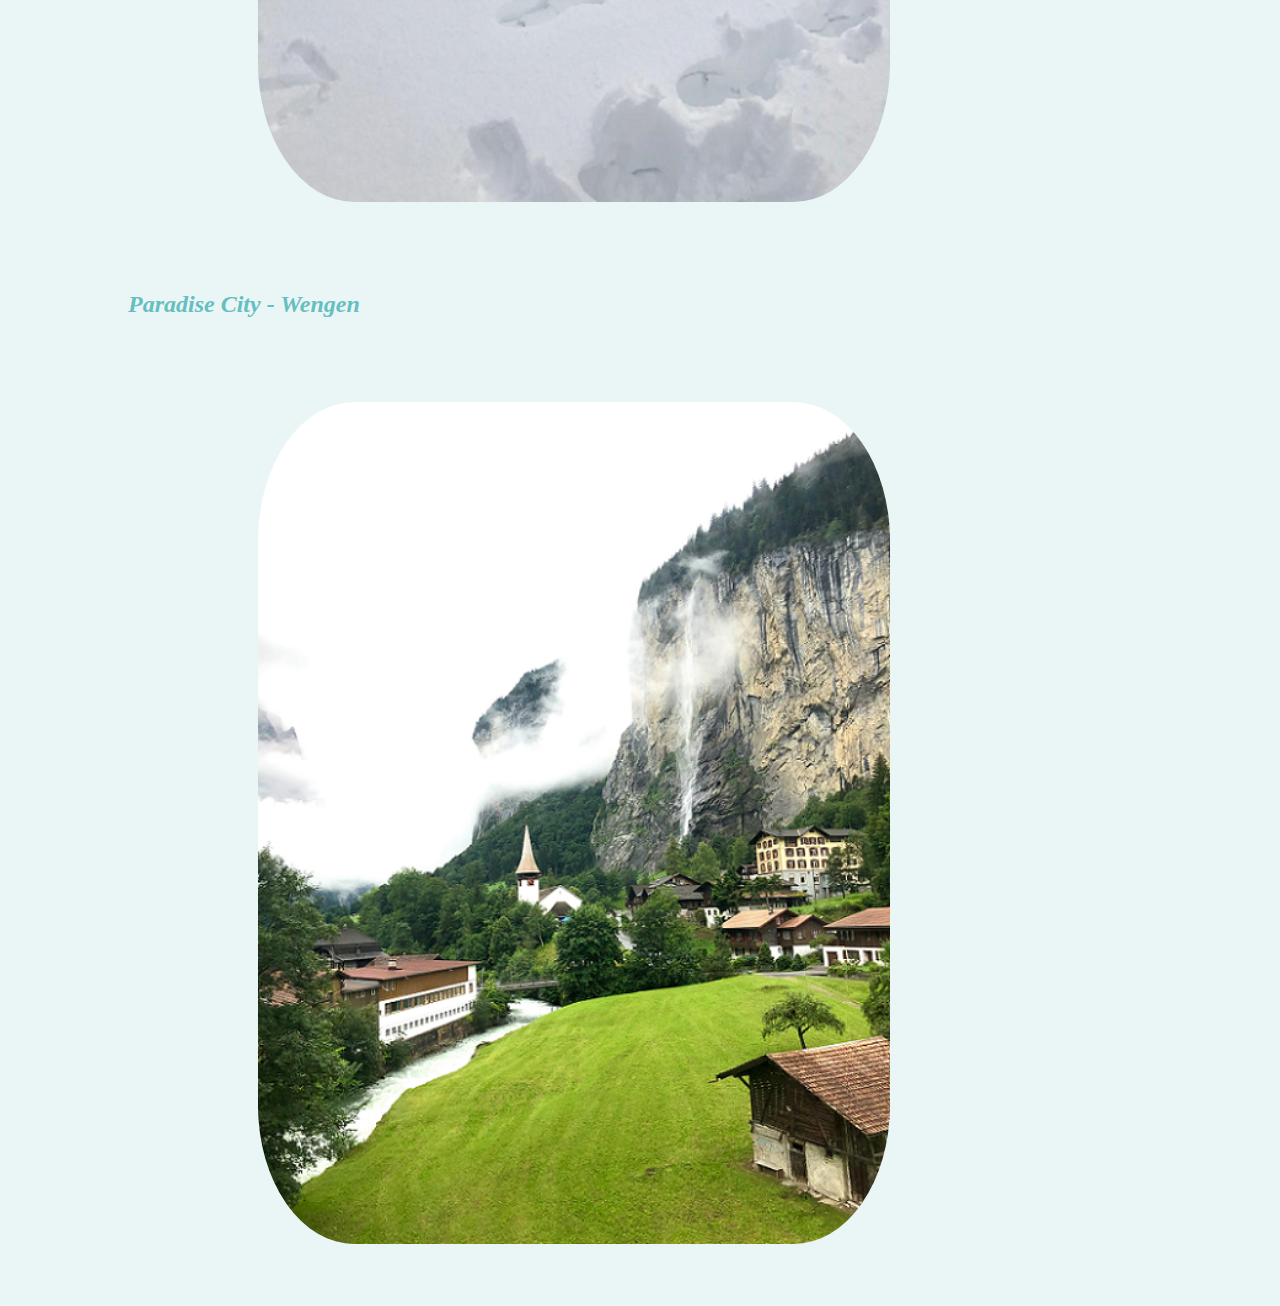
<file: photos.html>
<!DOCTYPE html>
<html lang="en">
<head>
    <meta charset="UTF-8">
    <title>Ali's poems</title>
    <link rel="stylesheet" href="css/styles2.css">
    <link href="https://fonts.googleapis.com/css2?family=Merriweather+Sans:ital,wght@1,300&
      family=Montserrat:ital,wght@0,300;1,300&family=Sacramento&display=swap" rel="stylesheet">
    <link rel="icon" href="favicon.ico">
</head>
<body class="skill-row">



    <div class="top-container">
        <ul><ul><ul><h1><p><i><strong>My Pictures</strong></i></p></h1> </ul></ul></ul>
        <div>
        <ul><ul><ul><h2><p><i><strong>My twenties</strong></i></p></h2> </ul></ul></ul>
        <img class="picture2" src="photos/ali-carism.png" alt="Ali Profile Picture">
        </div>



        <div>
        <ul><ul><ul><h2><p><i><strong>My City - Biel/Bienne</strong></i></p></h2> </ul></ul></ul>
        <img class="picture2" src="photos/biel3.png" alt="Ali Profile Picture">
         </div>


        <div>
        <ul><ul><ul><h2><p><i><strong>Lovely city - Interlaken</strong></i></p></h2> </ul></ul></ul>
        <img class="picture2" src="photos/interlaken6.png" alt="Ali Profile Picture">
        </div>


        <div>
        <ul><ul><ul><h2><p><i><strong>Awesome City - Nidau</strong></i></p></h2> </ul></ul></ul>
        <img class="picture2" src="photos/nidau.png" alt="Ali Profile Picture">
        </div>


        <div>
        <ul><ul><ul><h2><p><i><strong>For Ski - Pre d'Orven</strong></i></p></h2> </ul></ul></ul>
        <img class="picture2" src="photos/predorven.png" alt="Ali Profile Picture">
        </div>


        <div>
        <ul><ul><ul><h2><p><i><strong>Paradise City - Wengen</strong></i></p></h2> </ul></ul></ul>
        <img class="picture2" src="photos/wengen2.png" alt="Ali Profile Picture">
        </div>
    </div>

</body>
</html>
</file>
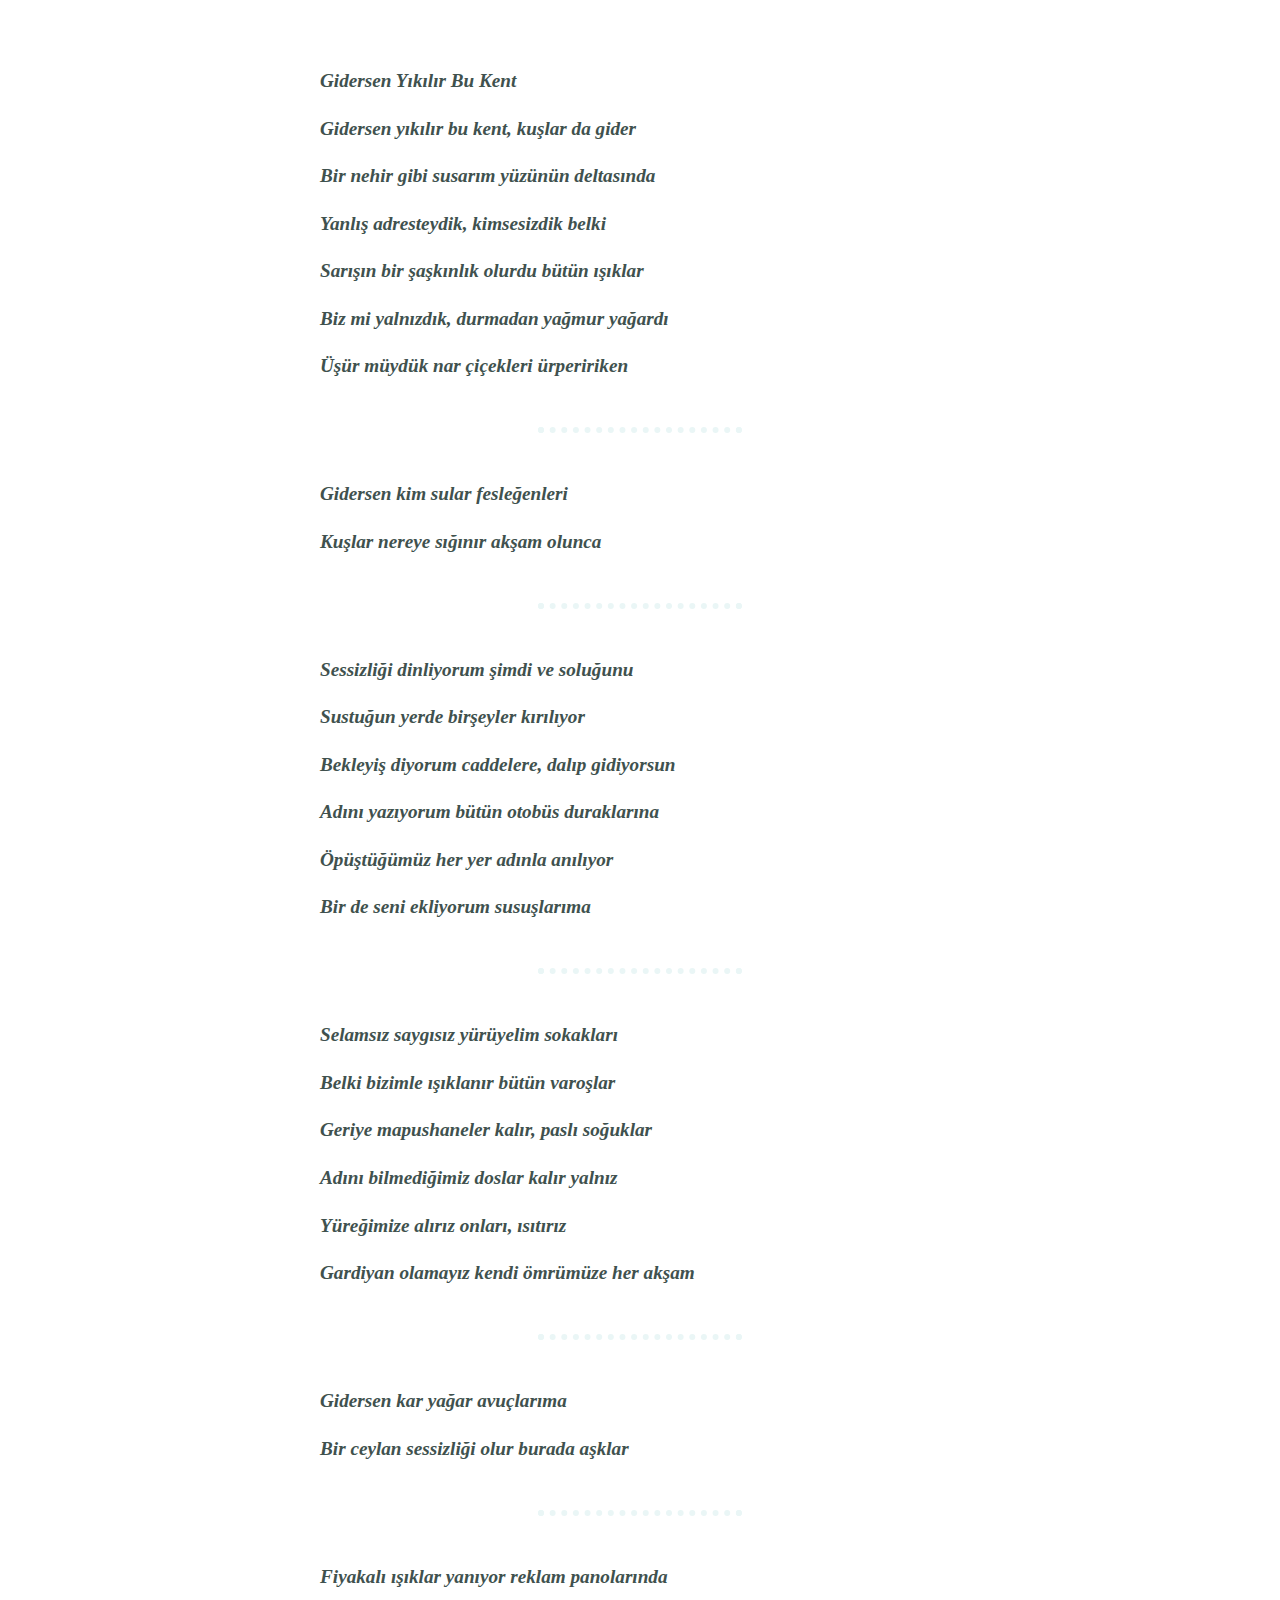
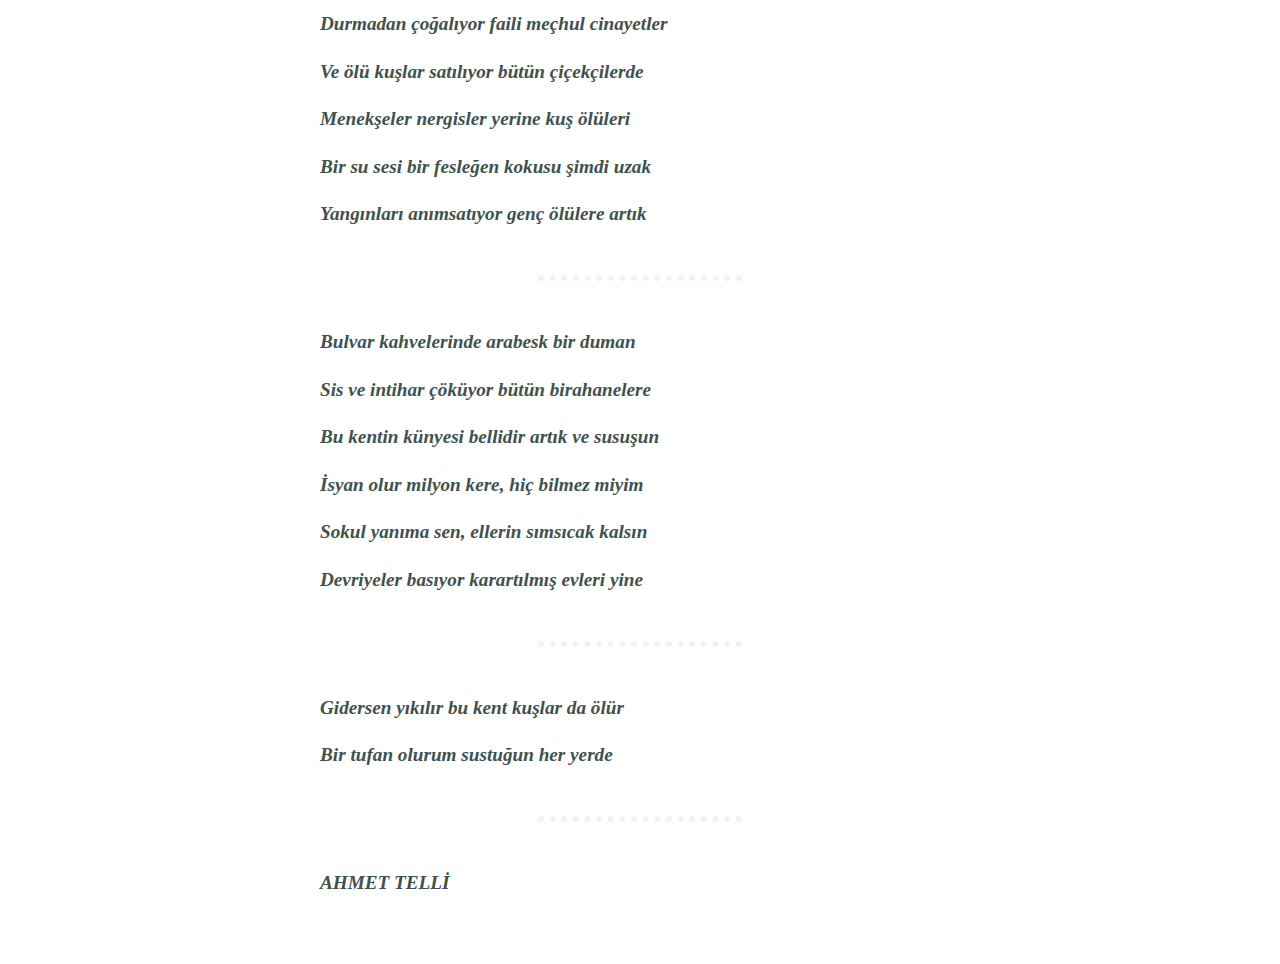
<file: poems.html>
<!DOCTYPE html>
<html lang="en">
<head>
    <meta charset="UTF-8">
    <title>Ali's poems</title>
    <link rel="stylesheet" href="css/styles.css">
    <link rel="icon" href="favicon.ico">
</head>
<body class="skill-row">


<h4><i>Gidersen Yıkılır Bu Kent</i></h4>
<h4><i>Gidersen yıkılır bu kent, kuşlar da gider</i></h4>
<h4><i>Bir nehir gibi susarım yüzünün deltasında</i></h4>
<h4><i>Yanlış adresteydik, kimsesizdik belki</i></h4>
<h4><i>Sarışın bir şaşkınlık olurdu bütün ışıklar</i></h4>
<h4><i>Biz mi yalnızdık, durmadan yağmur yağardı</i></h4>
<h4><i>Üşür müydük nar çiçekleri ürpeririken</i></h4>
<hr>
<h4><i>Gidersen kim sular fesleğenleri</i></h4>
<h4><i>Kuşlar nereye sığınır akşam olunca</i></h4>
<hr>
<h4><i>Sessizliği dinliyorum şimdi ve soluğunu</i></h4>
<h4><i>Sustuğun yerde birşeyler kırılıyor</i></h4>
<h4><i>Bekleyiş diyorum caddelere, dalıp gidiyorsun</i></h4>
<h4><i>Adını yazıyorum bütün otobüs duraklarına</i></h4>
<h4><i>Öpüştüğümüz her yer adınla anılıyor</i></h4>
<h4><i>Bir de seni ekliyorum susuşlarıma</i></h4>
<hr>
<h4><i>Selamsız saygısız yürüyelim sokakları</i></h4>
<h4><i>Belki bizimle ışıklanır bütün varoşlar</i></h4>
<h4><i>Geriye mapushaneler kalır, paslı soğuklar</i></h4>
<h4><i>Adını bilmediğimiz doslar kalır yalnız</i></h4>
<h4><i>Yüreğimize alırız onları, ısıtırız</i></h4>
<h4><i>Gardiyan olamayız kendi ömrümüze her akşam</i></h4>
<hr>
<h4><i>Gidersen kar yağar avuçlarıma</i></h4>
<h4><i>Bir ceylan sessizliği olur burada aşklar</i></h4>
<hr>
<h4><i>Fiyakalı ışıklar yanıyor reklam panolarında</i></h4>
<h4><i>Durmadan çoğalıyor faili meçhul cinayetler</i></h4>
<h4><i>Ve ölü kuşlar satılıyor bütün çiçekçilerde</i></h4>
<h4><i>Menekşeler nergisler yerine kuş ölüleri</i></h4>
<h4><i>Bir su sesi bir fesleğen kokusu şimdi uzak</i></h4>
<h4><i>Yangınları anımsatıyor genç ölülere artık</i></h4>
<hr>
<h4><i>Bulvar kahvelerinde arabesk bir duman</i></h4>
<h4><i>Sis ve intihar çöküyor bütün birahanelere</i></h4>
<h4><i>Bu kentin künyesi bellidir artık ve susuşun</i></h4>
<h4><i>İsyan olur milyon kere, hiç bilmez miyim</i></h4>
<h4><i>Sokul yanıma sen, ellerin sımsıcak kalsın</i></h4>
<h4><i>Devriyeler basıyor karartılmış evleri yine</i></h4>
<hr>
<h4><i>Gidersen yıkılır bu kent kuşlar da ölür</i></h4>
<h4><i>Bir tufan olurum sustuğun her yerde</i></h4>
<hr>
<h4><i>AHMET TELLİ</i></h4>

</body>
</html>
</file>
<file: css/styles.css>
body {
margin: 0;
text-align: center;
font-family: 'Merriweather', serif;
}

h1 {
color: #66BFBF;
font-size: 5.625em;
line-height: 2;
margin: 50px auto 0 auto;
font-family: 'Sacramento', cursive;
}

h2 {
font-family: 'Sacramento', curisive;
font: Times-New-Roman;
font-size: 5rem;
color: #66BFBF;
margin: 30px auto 0 auto;
font-weight: normal;
}

h3 {
font-family: 'Montserrat', sans-serif;
margin: 30px auto 30px auto;
font-size: 2em;
color: #11999E;
}

h4 {
font-size: 1.2em;
color: #40514e;
}

h5 {
font-size: 1.5em;
color: #40514e;
}

h6 {
font-size: 1.5em;
color: #66BFBF;
}



a {
color: #11999E;
font-size: 1.5em;
margin: 10px 20px;
text-decoration: none;
}

a:hover {
color: #EAF6F6;
}

p {
line-height: 2;
}

hr {
border: dotted #EAF6F6 6px;
border-bottom: none;
width: 30%;
margin: 50px auto;
}

.first-container {
background-color: #e0a9f9;
position: relative;
padding: 20px 0 20px;

}

.top-container {
background-color: #EAF6F6;
position: relative;
padding-top: 100px;
}

.middle-container {
margin-top: 30px;
}

.bottom-container {
background-color: #66BFBF;
position: relative;
padding: 50px 0 20px;
margin-top: 20px;
}

.skill-row {
width: 50%;
margin: 70px auto 70px auto;
text-align: left;
}

.top-cloud {
position: absolute;
right: 200px;
top: 220px;
}

.top2-cloud {
position: absolute;
left: 220px;
top: 150px;
}

.bottom-cloud {
position: absolute;
left: 350px;
bottom: 500px;
}

.leylek {
position: absolute;
width: 20%;
left: 70px;
bottom: 200px;
}

.leylek2 {
position: absolute;
width: 20%;
right: 150px;
bottom: 450px;
}

.picture {
width: 20%;
border-radius: 50%;
}


.book {
border-radius: 30%;
width: 20%;
float: left;
margin: auto 30px auto 30px;
}

.kalp {
border-radius: 30%;
width: 20%;
float: left;
margin: auto 30px auto 30px;
}

.cliff {
border-radius: 30%;
width: 30%;
float: left;
margin: auto 30px auto 30px;
}

.cliff {
border-radius: 30%;
width: 40%;
float: left;
margin: auto 30px auto 30px;
}

.profession {
color: #40514E;
}

.sub-title {
color: #11999E;
margin-top: 70px;
}

.copyright {
color: #EAF6F6;
font-size: 1.2rem;
padding: 20px 0;
}


.btn {
   background: #09E9E9;
   background-image: -webkit-linear-gradient(top, #09E9E9, #1E62D0);
   background-image: -moz-linear-gradient(top, #09E9E9, #1E62D0);
   background-image: -ms-linear-gradient(top, #09E9E9, #1E62D0);
   background-image: -o-linear-gradient(top, #09E9E9, #1E62D0);
   background-image: -webkit-gradient(to bottom, #09E9E9, #1E62D0);
   -webkit-border-radius: 20px;
   -moz-border-radius: 20px;
   border-radius: 20px;
   color: #FFFFFF;
   font-family: Garamond;
   font-size: 25px;
   font-weight: 50;
   padding: 25px;
   -webkit-box-shadow: 1px 1px 20px 0 #0059A0;
   -moz-box-shadow: 1px 1px 20px 0 #0059A0;
   box-shadow: 1px 1px 20px 0 #0059A0;
   text-shadow: 1px 1px 20px #000000;
   border: solid #FFFFFF 1px;
   text-decoration: none;
   display: inline-block;
   cursor: pointer;
   text-align: center;
}

.btn:hover {
   border: solid #337FED 1px;
   background: #1E62D0;
   background-image: -webkit-linear-gradient(top, #1E62D0, #3D94F6);
   background-image: -moz-linear-gradient(top, #1E62D0, #3D94F6);
   background-image: -ms-linear-gradient(top, #1E62D0, #3D94F6);
   background-image: -o-linear-gradient(top, #1E62D0, #3D94F6);
   background-image: -webkit-gradient(to bottom, #1E62D0, #3D94F6);
   -webkit-border-radius: 19px;
   -moz-border-radius: 19px;
   border-radius: 19px;
   text-decoration: none;
}
</file>
<file: css/styles2.css>
body {
background-color: #EAF6F6;
}

hr {
border: dotted #66BFBF 6px;
border-bottom: none;
width: 30%;
margin: 20px auto;
}

h1 {
color: #66BFBF;
  }

h2 {
color: #66BFBF;
}

.picture {
border-radius: 100%;
}

p {
line-height: 2;
}

h4 {
font-size: 1.2em;
color: #40514e;
}

h5 {
font-size: 1em;
color: #40514e;
}

.picture2 {
width: 50%;
border-radius: 20%;
padding: 50px;
margin-left: 200px;
}

.top-container {
background-color: #EAF6F6;
position: relative;
padding-top: 100px;
margin: auto;
}
</file>
